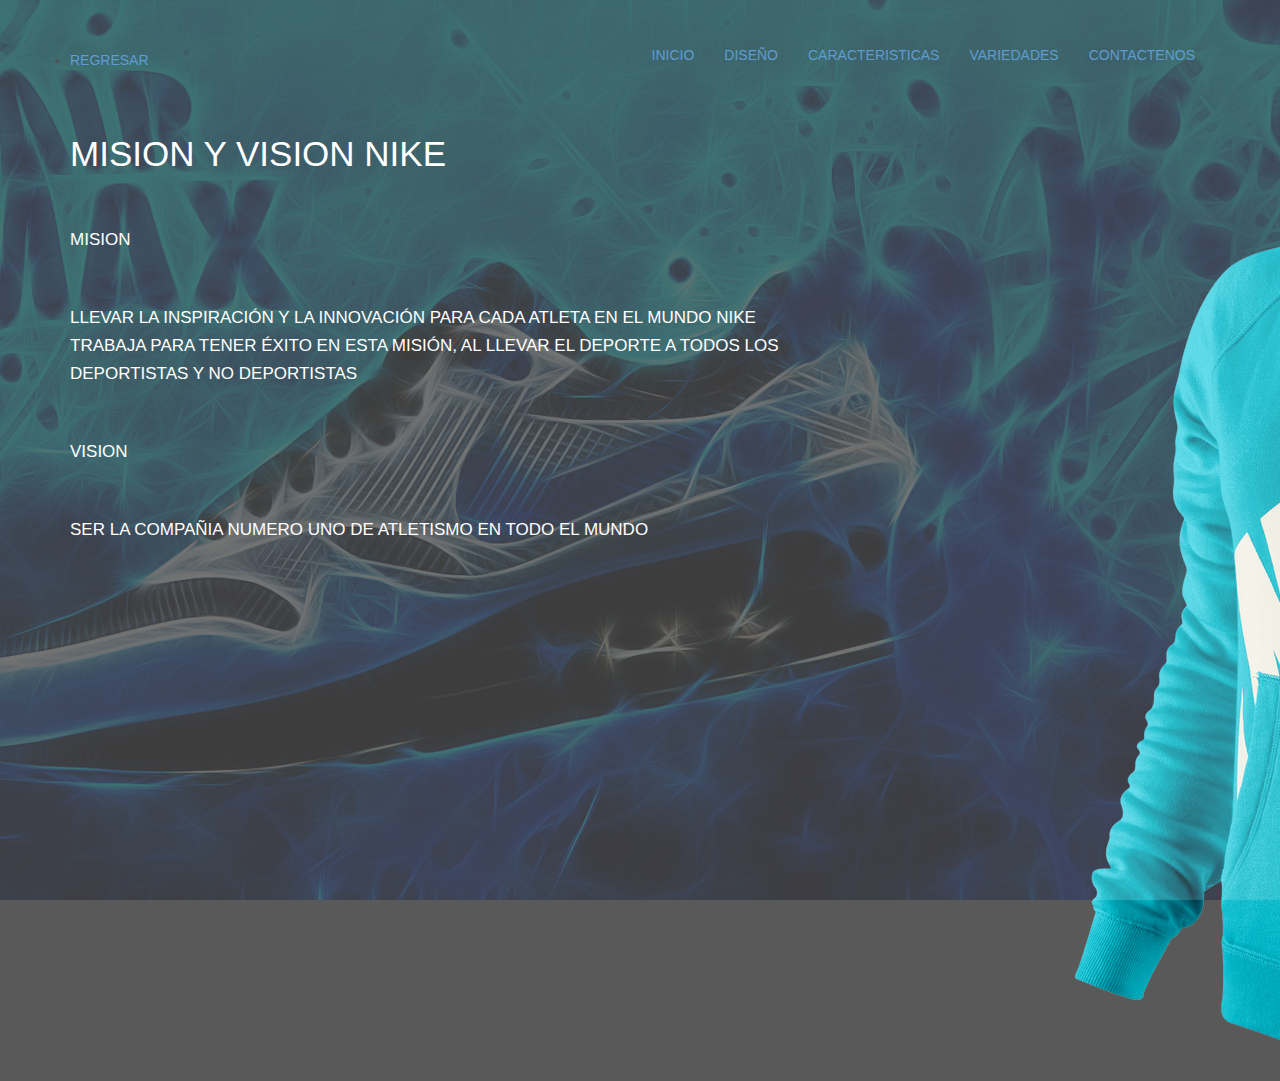
<file: Practica3/index.html>
<!DOCTYPE html>
<html lang="en">

<head>
    <meta charset="utf-8">
    <meta http-equiv="X-UA-Compatible" content="IE=edge">
    <meta name="viewport" content="width=device-width, initial-scale=1">
    <title>NIKES</title>
	

   <!-- Bootstrap -->
    <link href="css/bootstrap.min.css" rel="stylesheet">

   
    <link href="css/owl.carousel.css" rel="stylesheet">
    <link href="css/owl.theme.css" rel="stylesheet">

 
    <link href="css/prettyPhoto.css" rel="stylesheet">
    
    
    <link rel="shortcut icon" type="image/x-icon" href="favicon.ico" />

    
    <link href="css/style.css" rel="stylesheet">

    <link href="css/animate.css" rel="stylesheet">
 
    <link href="css/responsive.css" rel="stylesheet">
   
</head>

<body>


    <section class="header parallax home-parallax page" id="HOME">
        <h2></h2>
        <div class="section_overlay">
           
                <div class="container">
              
                    <div class="navbar-header">
                       
                        <a class="navbar-brand" >
                          	<ul>
<li><a href = "../Computo1.html"> REGRESAR</a></li>
</ul>
   
                        </a>
                    </div>
                    
                    <div class="collapse navbar-collapse" id="bs-example-navbar-collapse-1">
                        <ul class="nav navbar-nav navbar-right">
                          
                            <li><a href="index.html">INICIO</a> </li>
                            <li><a href="historia.html">DISEÑO</a> </li>
                            <li><a href="caracteristica.html">CARACTERISTICAS</a></li>
                            <li><a href="variedades.html">VARIEDADES</a> </li>
                            <li><a href="contacto.html">CONTACTENOS</a> </li>
                        </ul>
                    </div>
                    
                </div>
            
           

            
        </div>
    </section>



	
	









<!DOCTYPE html>
<html lang="en">

<head>
    <meta charset="utf-8">
    <meta http-equiv="X-UA-Compatible" content="IE=edge">
    <meta name="viewport" content="width=device-width, initial-scale=1">
    <title>NIKES</title>
   
   <!-- Bootstrap -->
    <link href="css/bootstrap.min.css" rel="stylesheet">

    <link href="css/owl.carousel.css" rel="stylesheet">
    <link href="css/owl.theme.css" rel="stylesheet">


    <link href="css/prettyPhoto.css" rel="stylesheet">
    
	
    <link rel="shortcut icon" type="image/x-icon" href="favicon.ico" />


    <link href="css/style.css" rel="stylesheet">

    <link href="css/animate.css" rel="stylesheet">

	
    <link href="css/responsive.css" rel="stylesheet">

</head>



<body>
    
    <div class="spn_hol">
        <div class="spinner">
            <div class="bounce1"></div>
            <div class="bounce2"></div>
            <div class="bounce3"></div>
        </div>
    </div>

 

    <section class="header parallax home-parallax page" id="HOME">
        <h2></h2>
        <div class="section_overlay">
            <nav class="navbar navbar-default navbar-fixed-top" role="navigation">
                <div class="container">
             
			 
			 
                    <div class="navbar-header">
                        <button type="button" class="navbar-toggle collapsed" data-toggle="collapse" data-target="#bs-example-navbar-collapse-1">
                            <span class="sr-only">Toggle navigation</span>
                            <span class="icon-bar"></span>
                            <span class="icon-bar"></span>
                            <span class="icon-bar"></span>
                        </button>
                        <a class="navbar-brand" href="#">
                            <img src="images/logo.jpg" alt="Logo">
                        </a>
                    </div>
                 
				 
				 
                    <div class="collapse navbar-collapse" id="bs-example-navbar-collapse-1">
                       
                    </div>
               
                </div>
           
		   
		   
		   
            </nav>

            <div class="container home-container">
			
			
			 <nav class="navbar navbar-default navbar-fixed-top" role="navigation">
                <div class="container">
                  


				  
                    <div class="navbar-header">
                        <button type="button" class="navbar-toggle collapsed" data-toggle="collapse" data-target="#bs-example-navbar-collapse-1">
                            <span class="sr-only">Toggle navigation</span>
                            <span class="icon-bar"></span>
                            <span class="icon-bar"></span>
                            <span class="icon-bar"></span>
                        </button>
                        <a class="navbar-brand" href="#">
                            <img src="images/logo.jpg" alt="Logo">
                        </a>
                    </div>
                   
                    <div class="collapse navbar-collapse" id="bs-example-navbar-collapse-1">
                        <ul class="nav navbar-nav navbar-right">
                      
					  
                            <li><a href="#HOME">INICIO</a> </li>
                            <li><a href="#ABOUT">DISEÑO</a> </li>
                            <li><a href="#FEATURES">CARACTERISTICAS</a></li>
                            <li><a href="#SCREENS">VARIEDADES</a> </li>
                            <li><a href="#DOWNLOAD">INICIO</a> </li>
                            <li><a href="#CONTACT">CONTACTENOS</a> </li>
                        </ul>
                    </div>
                  
                </div>
              
            </nav>
			
			
			
			
			
			
			
                <div class="row">
                    <div class="col-md-12">
                       
                    </div>
                </div>
                <div class="row">
                    <div class="col-md-8 col-sm-8">
                        <div class="home_text">
                      
                            <h1>Mision y Vision Nike</h1>
                            <H1><p>MISION</p></h1>
							<h1>
							<p> Llevar la inspiración y la innovación para cada atleta 
							 en el mundo Nike trabaja para tener éxito en esta misión, 
							al llevar el deporte a todos los deportistas y no deportistas 
							</p></h1>
                            <H1><p>VISION</p></h1>
							<h1>
							<p> Ser la compañia numero uno 
							de atletismo en todo el mundo </p></h1>
							
                        </div>
                    </div>
                    <div class="col-md-3 col-md-offset-1 col-sm-4">
                        <div class="home-iphone">
                            <img src="images/logo-nike.png" alt="">
                        </div>
                    </div>
                </div>
            </div>
        </div>
    </section>

	
    <script src="js/jquery.min.js"></script>
    <script src="js/bootstrap.min.js"></script>
    <script src="js/owl.carousel.js"></script>
    <script src="js/jquery.fitvids.js"></script>
    <script src="js/smoothscroll.js"></script>
    <script src="js/jquery.parallax-1.1.3.js"></script>
    <script src="js/jquery.prettyPhoto.js"></script>
    <script src="js/jquery.ajaxchimp.min.js"></script>
    <script src="js/jquery.ajaxchimp.langs.js"></script>
    <script src="js/wow.min.js"></script>
    <script src="js/waypoints.min.js"></script>
    <script src="js/jquery.counterup.min.js"></script>
    <script src="js/script.js"></script>



</body>

</html>
</file>
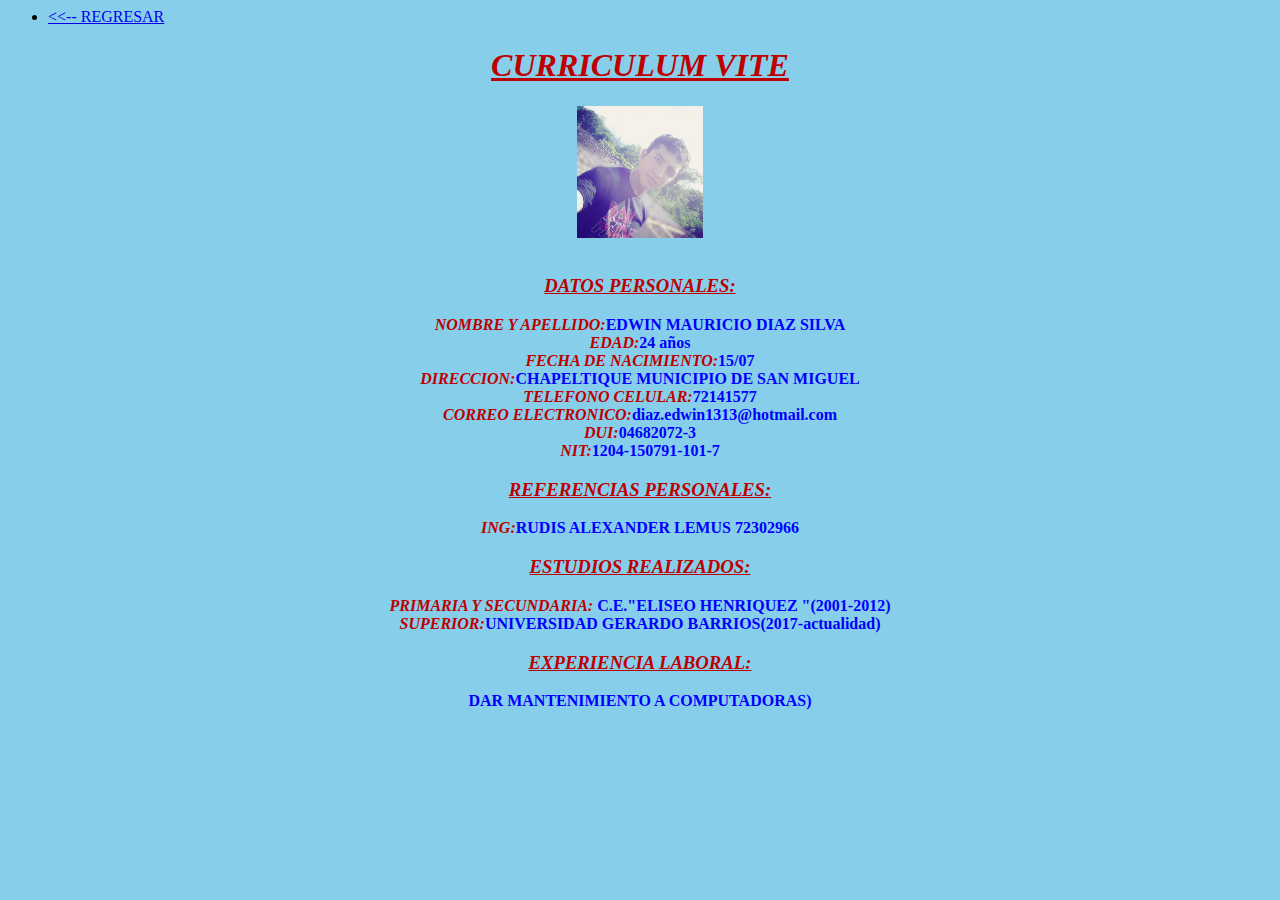
<file: CURRICULUM/curriculum1.html>
<html>
<head>
<title> curriculum vitae </title>

	<ul>
<li><a href = '../Computo1.html'> <<--  REGRESAR</a></li>
</ul>
   
   
</head>
<center><font color=beight><h1><i><b><u>CURRICULUM VITE</u></b></i></h1><center><font>
<body bgcolor="skyblue"><center>
<img src="DIAZ.jpg" height="15%" width="10%"></center></br>
<p>
<center><font><h3><i><b><u>DATOS PERSONALES:</u></b></i></h3><center><font>
<p>
<i><b>NOMBRE Y APELLIDO:</b></i><font color="blue"><b>EDWIN MAURICIO DIAZ SILVA</b></font></br>
<i><b>EDAD:</b></i><font color="blue"><b>24 años</b></font></br>
<i><b>FECHA DE NACIMIENTO:</b></i><font color="blue"><b>15/07</b></font></br>
<i><b>DIRECCION:</b></i><font color="blue"><b>CHAPELTIQUE MUNICIPIO DE SAN MIGUEL</b></font></br>
<i><b>TELEFONO CELULAR:</b></i><font color="blue"><b>72141577</b></font></br>
<i><b>CORREO ELECTRONICO:</b></i><font color="blue"><b>diaz.edwin1313@hotmail.com</b></font></br>
<i><b>DUI:</b></i><font color="blue"><b>04682072-3</b></font></br>
<i><b>NIT:</b></i><font color="blue"><b>1204-150791-101-7</b></font></br>
<p>
<h3><i><b><u>REFERENCIAS PERSONALES:</u></b></i></h3>
<i><b>ING:</b></i><font color="blue"><b>RUDIS ALEXANDER LEMUS 72302966</b></font></br>
<p>
<h3><i><b><u>ESTUDIOS REALIZADOS:</u></b></i></h3>
<p>
<i><b>PRIMARIA Y SECUNDARIA:</b></i><font color="blue"> <b>C.E."ELISEO HENRIQUEZ "(2001-2012)</b></font></br>
<i><b>SUPERIOR:</b></i><font color="blue"><b>UNIVERSIDAD GERARDO BARRIOS(2017-actualidad)</b></font></br>      
<p>
<h3><i><b><u>EXPERIENCIA LABORAL:</u></b></i></h3>
<font color="blue"><b>DAR MANTENIMIENTO A COMPUTADORAS)</b></font>
</p>
</body>
</html>
</file>
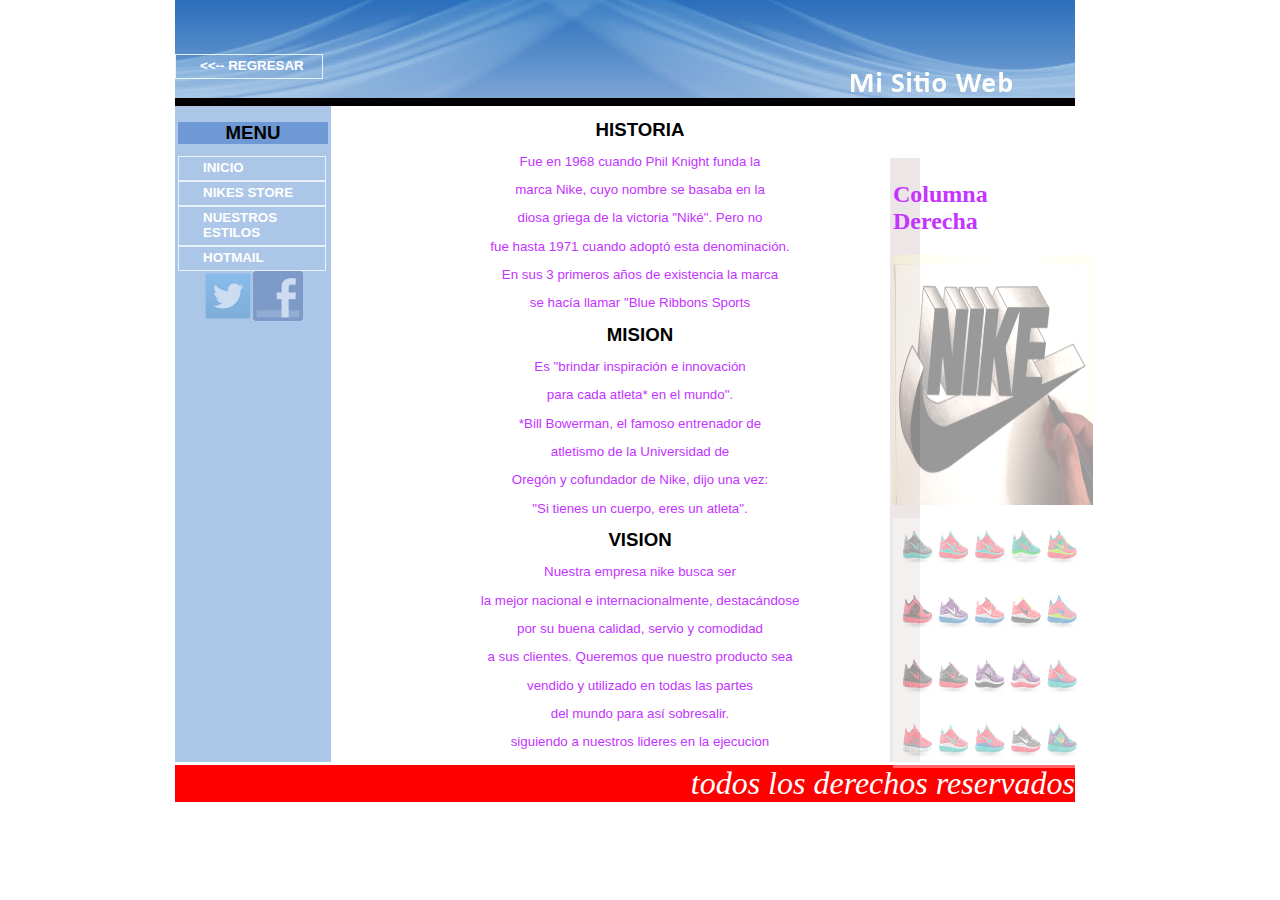
<file: Practica1/practica.html>
<html>
<head>
<title>nikes.sv</title>
<link href="estilos.css" rel='stylesheet' type="text/css" href='css/estilos.css'>
</head>

<body>

<div id ='cabecera'>
<br>
<br><br>
<ul>
<li><a href = '../Computo1.html'> <<--  REGRESAR</a></li>

</ul>
</div>
<div class='columnaizquierda'>
<h1 class='titulo'>MENU</h1>
<ul>
<li><a href = 'index.html'>inicio</a></li>
<li><a href = 'http://store.nike.com/us/en_us/'>Nikes Store</a></li>
<li><a href = 'http://www.nike.com/us/en_us/'target ='_new '>Nuestros Estilos</a></li>
<li><a href = 'http://www.hotmail.com'target ='_new '>Hotmail</a></li>

</ul>
<br><br>





<p><img id = 'imagen' src='img/twitter.png'><img id='imagen' src='img/facebook.jpg'></p>
</div>





<div id = 'contenio'>
<h1>HISTORIA</h1>
<p>
<p>Fue en 1968 cuando Phil Knight funda la</p>
 <p>marca Nike, cuyo nombre se basaba en la 
<p>diosa griega de la victoria "Niké". Pero no 
<p>fue hasta 1971 cuando adoptó esta denominación. 
<p>En sus 3 primeros años de existencia la marca 
<p>se hacía llamar "Blue Ribbons Sports</p>

<h1>MISION</h1>
<p>Es "brindar inspiración e innovación</p>
<p>para cada atleta* en el mundo".</p> 
<p>*Bill Bowerman, el famoso entrenador de</p>
<p>atletismo de la Universidad de</p>
<p>Oregón y cofundador de Nike, dijo una vez:</p> 
<p>"Si tienes un cuerpo, eres un atleta".</p>

<h1>VISION</h1>

<p>Nuestra empresa nike busca ser</p>
<p>la mejor nacional e internacionalmente, destacándose</p>
<p>por su buena calidad, servio y comodidad</p>
<p>a sus clientes. Queremos que nuestro producto sea</p> 
<p>vendido y utilizado en todas las partes</p>
<p>del mundo para así sobresalir.</p>

<p>siguiendo a nuestros lideres en la ejecucion</p>
<br></br>
</div>




<div class ='columnaderecha'>
<h2>Columna Derecha</h2>
<p>
<center><img id="imagen1" src='img/logo1.jpg'></center>

</p>
<p>

<center><img id="imagen1" src='img/logo2.png'></center>
</p>
</div>



<div class ='pie'>todos los derechos reservados</div>
</body>

</html>
</file>
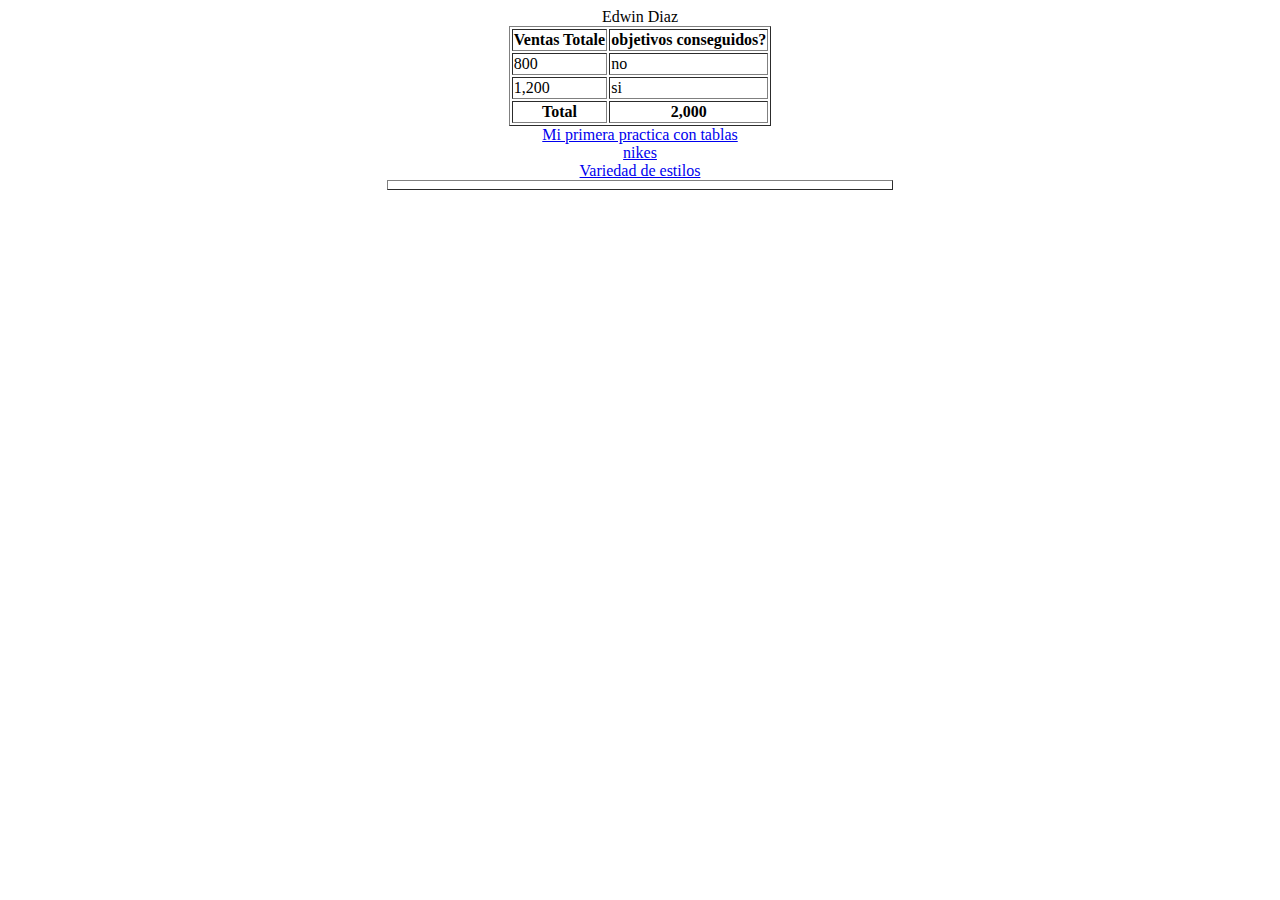
<file: Practica2/no.html>
<html>
<head>
<title>tablas largas</title>
<meta charset="utf-8">
</head>
<body>
<center>
<table border="1">
<caption> Edwin Diaz</caption>
<thead>
<tr>
<th>Ventas Totale</th>
<th>objetivos conseguidos?</th>
</tr>
</thead>
<tfoot>
<tr>
<th>Total</th>
<th>2,000</th>
</tr>
</tfoot>
<tbody>
<tr>
<td>800</td>
<td>no</td>
</tr>
<tr>
<td>1,200</td>
<td>si</td>
</tr>


</body>

</body>
<html>

<title>control de las celdas</title>
<meta charset="utf-8">
</head>
<body>
<table border="1" width="40%" height="10">
</tr>
<tr>

<a href="ejercicio1.html" target="_blank"> Mi primera practica con tablas</a><br>
<a href="http://www.nike.com" target="_blank">nikes</a><br>
<a href="http://sporline.com" target="_blank"> Variedad de estilos</a><br>
</tr>
</center>
</table>
</body>

<html>
<head>
          <title>Combinacion</title>
            <meta charset="utf-8"
</head>
<body>

<head> 
<title> combinacion</title>
<meta charset="utf->
</head>
<body>
<table border="1">
<tr>

</table>
</body>
<html>
</file>
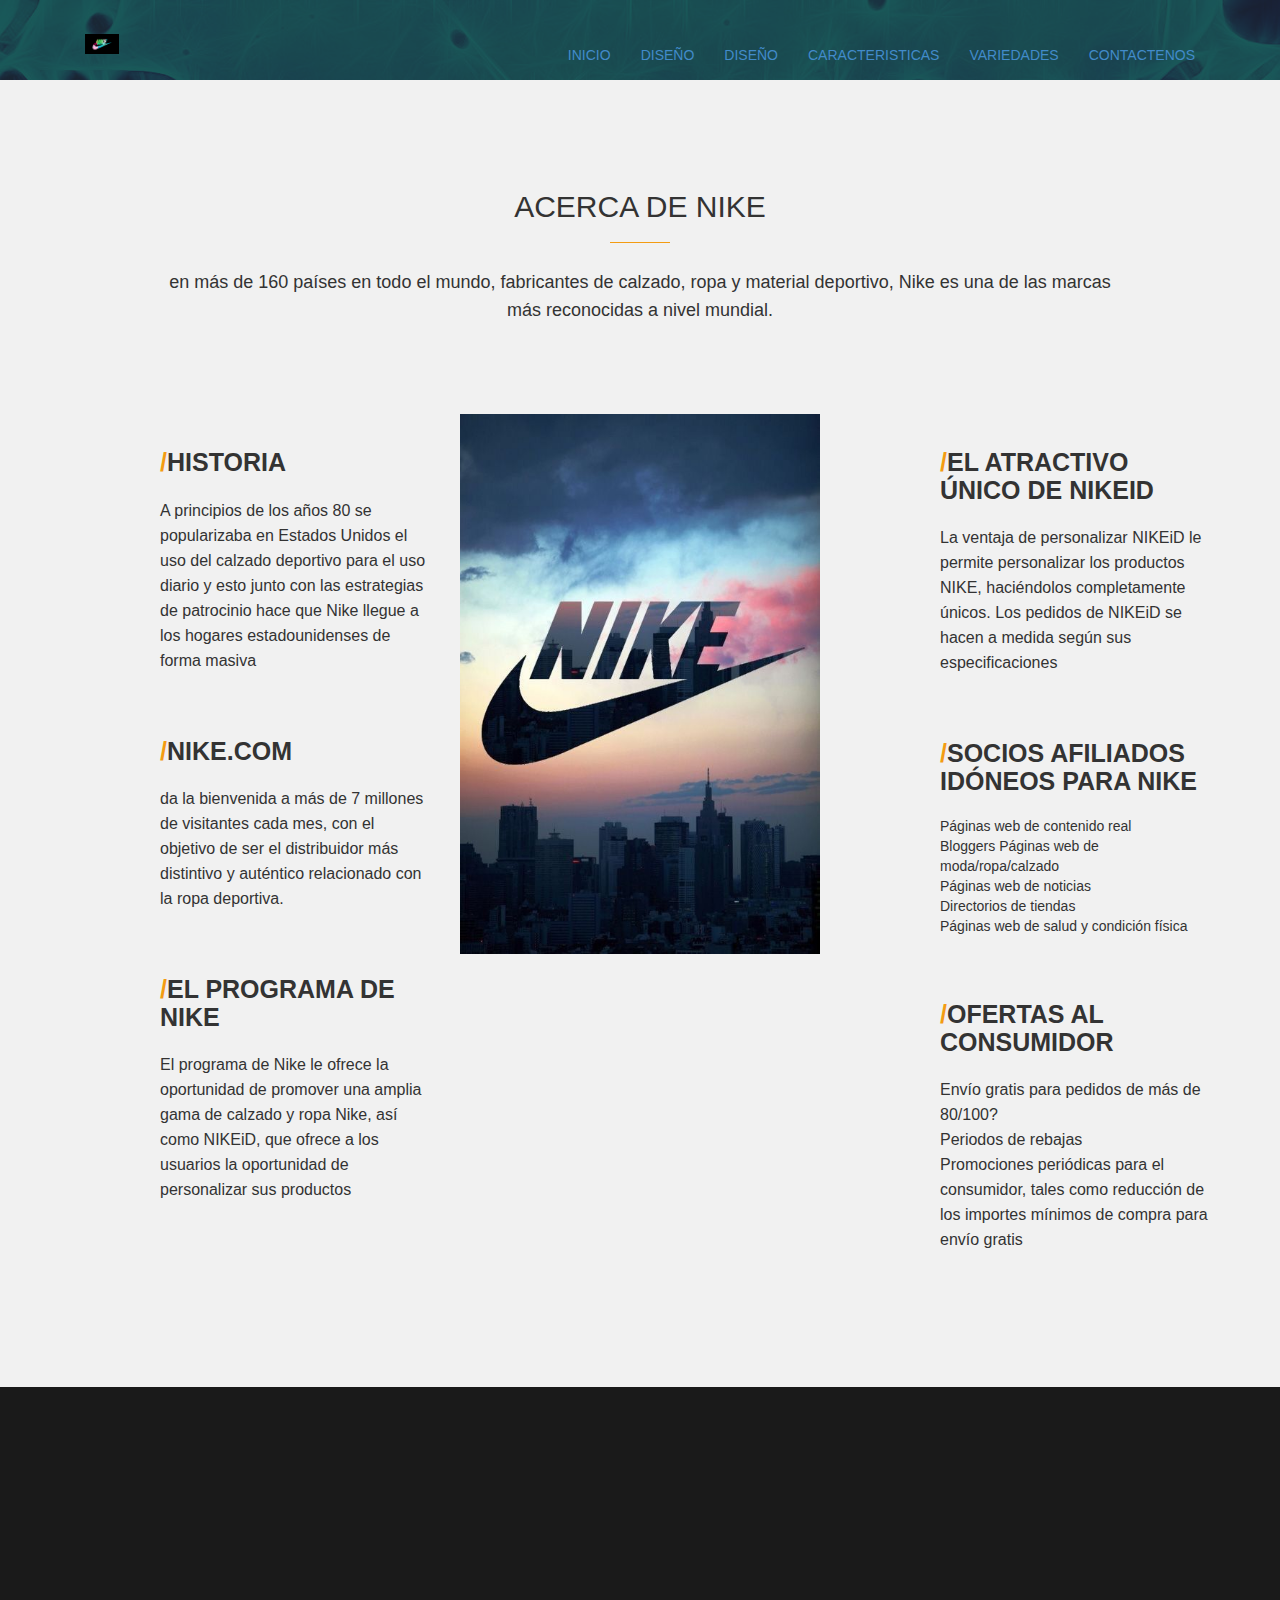
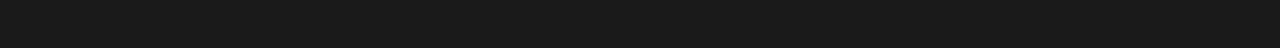
<file: Practica3/caracteristica.html>
<!DOCTYPE html>
<html lang="en">


<head>
    <meta charset="utf-8">
    <meta http-equiv="X-UA-Compatible" content="IE=edge">
    <meta name="viewport" content="width=device-width, initial-scale=1">
    <title>Caracteristicas</title>
   
   <!-- Bootstrap -->
    <link href="css/bootstrap.min.css" rel="stylesheet">

    <!-- Owl Carousel Assets -->
    <link href="css/owl.carousel.css" rel="stylesheet">
    <link href="css/owl.theme.css" rel="stylesheet">

    <!-- BONITA FOTO -->
    <link href="css/prettyPhoto.css" rel="stylesheet">
    
   
    <link rel="shortcut icon" type="image/x-icon" href="favicon.ico" />

    <!-- Style -->
    <link href="css/style.css" rel="stylesheet">

    <link href="css/animate.css" rel="stylesheet">
    <!-- Responsive CSS -->
    <link href="css/responsive.css" rel="stylesheet">
   
</head>

<body>



    <section class="header parallax home-parallax page" id="HOME">
        <h2></h2>
        <div class="section_overlay">
           
                <div class="container">
              
                    <div class="navbar-header">
                       
                        <a class="navbar-brand" >
                            <img src="images/logo.jpg" alt="Logo">
                        </a>
                    </div>
                   
                    <div class="collapse navbar-collapse" id="bs-example-navbar-collapse-1">
                        <ul class="nav navbar-nav navbar-right">
                            <!-- NAV -->
                            <li><a href="index.html">INICIO</a> </li>
                            <li><a href="historia.html">DISEÑO</a> </li>
                            <li><a href="historia.html">DISEÑO</a> </li>
                            <li><a href="caracteristica.html">CARACTERISTICAS</a></li>
                            <li><a href="variedades.html">VARIEDADES</a> </li>
                            <li><a href="contacto.html">CONTACTENOS</a> </li>
                        </ul>
                    </div>
                    
                </div>
               
           

            
        </div>
    </section>

   




    <section id="FEATURES" class="features page">
        <div class="container">
            <div class="row">
                <div class="col-md-10 col-md-offset-1">
                
                    <div class="section_title wow fadeIn" data-wow-duration="1s">
                        <h2>Acerca de Nike</h2>
                        <p>en más de 160 países en todo el mundo, fabricantes de calzado, 
						ropa y material deportivo, Nike es una de las marcas más reconocidas a nivel mundial.</p>
                    </div>
                 
                </div>
            </div>
        </div>

        <div class="feature_inner">
            <div class="container">
                <div class="row">
                    <div class="col-md-4 right_no_padding wow fadeInLeft" data-wow-duration="1s">
                        

                         <div class="right_single_feature">
                            <!-- ICON -->
                            <div><span class="pe-7s-monitor"></span></div>

                            <!-- FEATURE HEADING AND DESCRIPTION -->
                            <h3><span>/</span>historia</h3>
                            <p>A principios de los años 80 se popularizaba 
							en Estados Unidos el uso del calzado deportivo 
							para el uso diario y esto junto con las estrategias 
							de patrocinio hace que Nike llegue a los hogares estadounidenses 
							de forma masiva</p>
                        </div>

                     
                        <div class="right_single_feature">
                            <!-- ICON -->
                            <div><span class="pe-7s-monitor"></span></div>

                            <!-- FEATURE HEADING AND DESCRIPTION -->
                            <h3><span>/</span>nike.com</h3>
                            <p>da la bienvenida a más de 7 millones de visitantes 
							cada mes, con el objetivo de ser el distribuidor más distintivo 
							y auténtico relacionado con la ropa deportiva.</p>
                        </div>
                      
                          <div class="right_single_feature">
                            <!-- ICON -->
                            <div><span class="pe-7s-monitor"></span></div>

                            <!-- FEATURE HEADING AND DESCRIPTION -->
                            <h3><span>/</span>El programa de nike</h3>
                            <p>El programa de Nike le ofrece la oportunidad 
							de promover una amplia gama de calzado y ropa Nike, 
							así como NIKEiD, que ofrece a los usuarios la oportunidad 
							de personalizar sus productos</p>
                        </div>
                        

                    </div>
                    <div class="col-md-4">
                        <div class="feature_iphone">
                            
                            <img class="wow bounceIn" data-wow-duration="1s" src="images/nike11.jpg" alt="">
                        </div>
                    </div>
                    <div class="col-md-4 left_no_padding wow fadeInRight" data-wow-duration="1s">

                      
                        <div class="right_single_feature">
                            <!-- ICON -->
                            <div><span class="pe-7s-monitor"></span></div>

                           
                            <h3><span>/</span>El atractivo único de NIKEiD</h3>
                            <p>La ventaja de personalizar NIKEiD le permite personalizar 
							los productos NIKE, haciéndolos completamente únicos. Los pedidos 
                              de NIKEiD se hacen a medida según sus especificaciones</p>
                        </div>
                       


                       
                        <div class="right_single_feature">
                            <!-- ICON -->
                            <div><span class="pe-7s-phone"></span></div>

                           
                            <h3><span>/</span>Socios afiliados idóneos para NIKE</h3>
                            Páginas web de contenido real
							<br>Bloggers
                            <brPáginas web deportivas
                            <br>Páginas web de moda/ropa/calzado
                            <br>Páginas web de noticias
                            <br>Directorios de tiendas
                            <br>Páginas web de salud y condición física</p>
                        </div>
                        <!-- END SINGLE FEATURE -->


                        <!-- FEATURE -->
                        <div class="right_single_feature">
                            <!-- ICON -->
                            <div><span class="pe-7s-gleam"></span></div>

                            <!-- FEATURE HEADING AND DESCRIPTION -->
                            <h3><span>/</span>Ofertas al Consumidor</h3>
                            <p>Envío gratis para pedidos de más de 80/100?
                              <br>Periodos de rebajas
                               <br>Promociones periódicas para el consumidor, 
							   tales como reducción de los importes mínimos de 
							   compra para envío gratis</p>
                        </div>
                        <!-- END SINGLE FEATURE -->
                    </div>
                </div>
            </div>
        </div>
    </section>
    <!-- END FEATURES SECTION -->



    <div class="call_to_action">
        <div class="container">
            <div class="row wow fadeInLeftBig" data-wow-duration="1s">
                <div class="col-md-9">
                    <p>En el caso de que el usuario cambie de pais 
					y realice una transacción, la comission será guardada 
					en el network del pais inicial.</p>
                </div>
                <div class="col-md-3">
                    <a class="btn btn-primary btn-action" href="#" role="button">nota</a>
                </div>
            </div>
        </div>
    </div>



    <script src="js/jquery.min.js"></script>
    <script src="js/bootstrap.min.js"></script>
    <script src="js/owl.carousel.js"></script>
    <script src="js/jquery.fitvids.js"></script>
    <script src="js/smoothscroll.js"></script>
    <script src="js/jquery.parallax-1.1.3.js"></script>
    <script src="js/jquery.prettyPhoto.js"></script>
    <script src="js/jquery.ajaxchimp.min.js"></script>
    <script src="js/jquery.ajaxchimp.langs.js"></script>
    <script src="js/wow.min.js"></script>
    <script src="js/waypoints.min.js"></script>
    <script src="js/jquery.counterup.min.js"></script>
    <script src="js/script.js"></script>



</body>

</html>
</file>
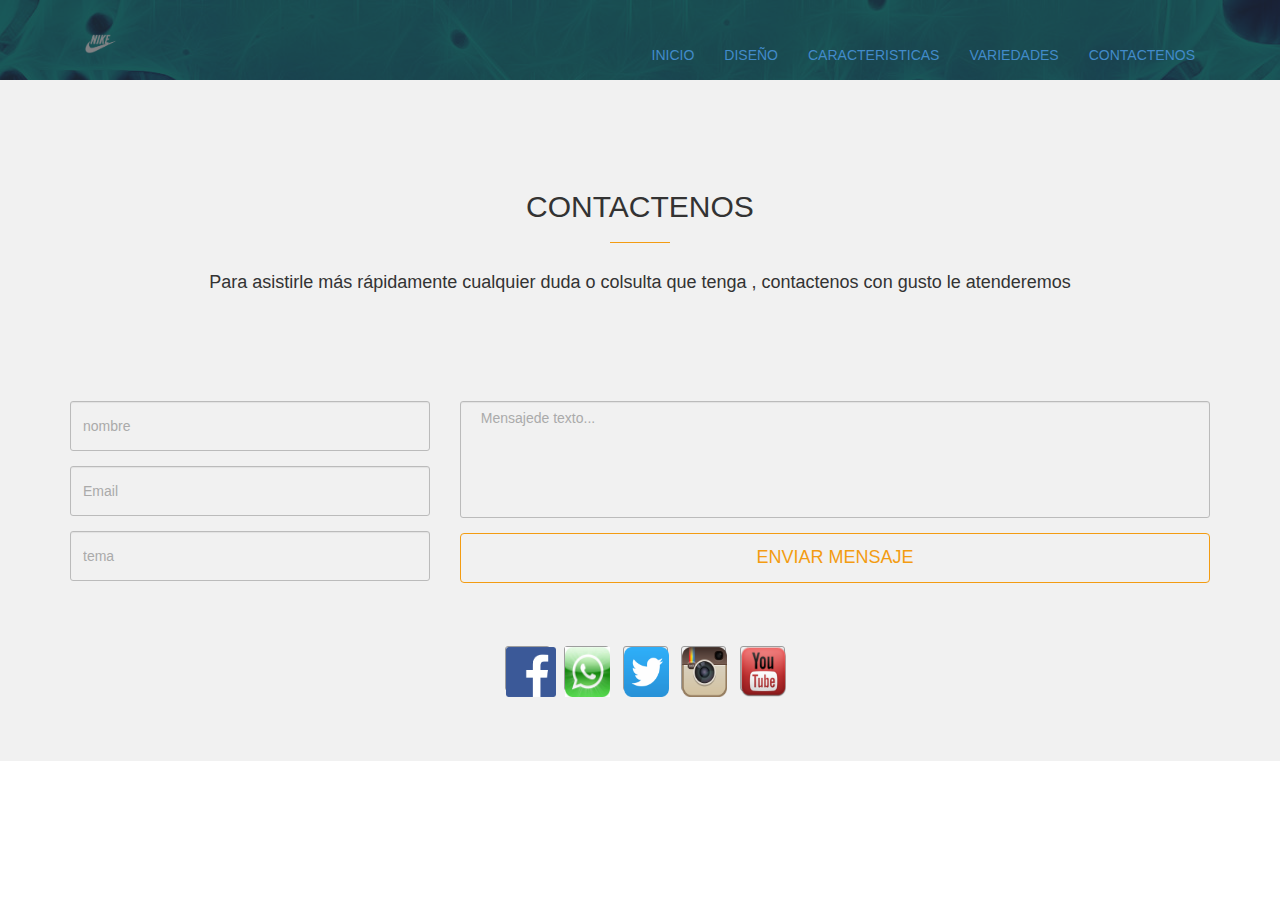
<file: Practica3/contacto.html>
<!DOCTYPE html>
<html lang="en">

<head>
    <meta charset="utf-8">
    <meta http-equiv="X-UA-Compatible" content="IE=edge">
    <meta name="viewport" content="width=device-width, initial-scale=1">
    <title>Contactanos</title>
   
   <!-- Bootstrap -->
    <link href="css/bootstrap.min.css" rel="stylesheet">

    
    <link href="css/owl.carousel.css" rel="stylesheet">
    <link href="css/owl.theme.css" rel="stylesheet">


    <link href="css/prettyPhoto.css" rel="stylesheet">
    
    
    <link rel="shortcut icon" type="image/x-icon" href="favicon.ico" />

  
    <link href="css/style.css" rel="stylesheet">

    <link href="css/animate.css" rel="stylesheet">

    <link href="css/responsive.css" rel="stylesheet">
    
</head>

<body>


    <section class="header parallax home-parallax page" id="HOME">
        <h2></h2>
        <div class="section_overlay">
           
                <div class="container">
                 
                    <div class="navbar-header">
                       
                        <a class="navbar-brand" >
                            <img src="images/logo.png" alt="Logo">
                        </a>
                    </div>
                  
                    <div class="collapse navbar-collapse" id="bs-example-navbar-collapse-1">
                        <ul class="nav navbar-nav navbar-right">
                          
                            <li><a href="index.html">INICIO</a> </li>
                            <li><a href="historia.html">DISEÑO</a> </li>
                            <li><a href="caracteristica.html">CARACTERISTICAS</a></li>
                            <li><a href="variedades.html">VARIEDADES</a> </li>
                            <li><a href="contacto.html">CONTACTENOS</a> </li>
                        </ul>
                    </div>
                  
                </div>
                
           

            
        </div>
    </section>

   







    <section class="contact page" id="CONTACT">
        <div class="section_overlay">
            <div class="container">
                <div class="col-md-10 col-md-offset-1 wow bounceIn">
                   
                    <div class="section_title">
                        <h2>Contactenos</h2>
                        <p> Para asistirle más rápidamente cualquier duda o colsulta que tenga , 
					       contactenos con gusto le atenderemos</p>
                    </div>
                </div>
            </div>

            <div class="contact_form wow bounceIn">
                <div class="container">

             
                    <div class="form_error text-center">
                        <div class="name_error hide error">MENSAJE ENVIADO CON EXITO !!!! </div>
                      
                    </div>
                    <div class="Sucess"></div>
                

                   
                    <form role="form">
                        <div class="row">
                            <div class="col-md-4">
                                <input type="text" class="form-control" id="nombre" placeholder="nombre">
                                <input type="email" class="form-control" id="email" placeholder="Email">
                                <input type="text" class="form-control" id="tema" placeholder="tema">
                            </div>


                            <div class="col-md-8">
                                <textarea class="form-control" id="message" rows="25" cols="10" placeholder="  Mensajede texto..."></textarea>
                                <button type="button" class="btn btn-default submit-btn form_submit">Enviar mensaje</button>
                            </div>
                        </div>
                    </form>
                   
                </div>
            </div>

            <div class="container">
                <div class="row">
                    <div class="col-md-12 wow bounceInLeft">
                        <div class="social_icons">
                            
							
							<ul>
						
                                <li><a href="http://www.facebook.com" ><img src="images/fb.png" alt="Logo" height ="50" width ="50"></a>
                                </li>
                                <li><a href="http://www.wathssap.com" ><img src="images/logo1.jpg" alt="Logo" height ="50" width ="45"></a>
                                </li>
                               <li><a href="https://twitter.com/?lang=es" ><img src="images/logo2.png" alt="Logo" height ="50" width ="45"></a>
                                </li>
                                <li><a href="http://https://www.instagram.com/?hl=es" ><img src="images/logo3.png" alt="Logo" height ="50" width ="45"></a>
                                </li>
                                <li><a href="https://www.youtube.com/" ><img src="images/logo4.png" alt="Logo" height ="50" width ="45"></a>
                                </li>
                            </ul>
                        </div>
                    </div>
                </div>
            </div>
        </div>
    </section>


    <script src="js/jquery.min.js"></script>
    <script src="js/bootstrap.min.js"></script>
    <script src="js/owl.carousel.js"></script>
    <script src="js/jquery.fitvids.js"></script>
    <script src="js/smoothscroll.js"></script>
    <script src="js/jquery.parallax-1.1.3.js"></script>
    <script src="js/jquery.prettyPhoto.js"></script>
    <script src="js/jquery.ajaxchimp.min.js"></script>
    <script src="js/jquery.ajaxchimp.langs.js"></script>
    <script src="js/wow.min.js"></script>
    <script src="js/waypoints.min.js"></script>
    <script src="js/jquery.counterup.min.js"></script>
    <script src="js/script.js"></script>



</body>

</html>
</file>
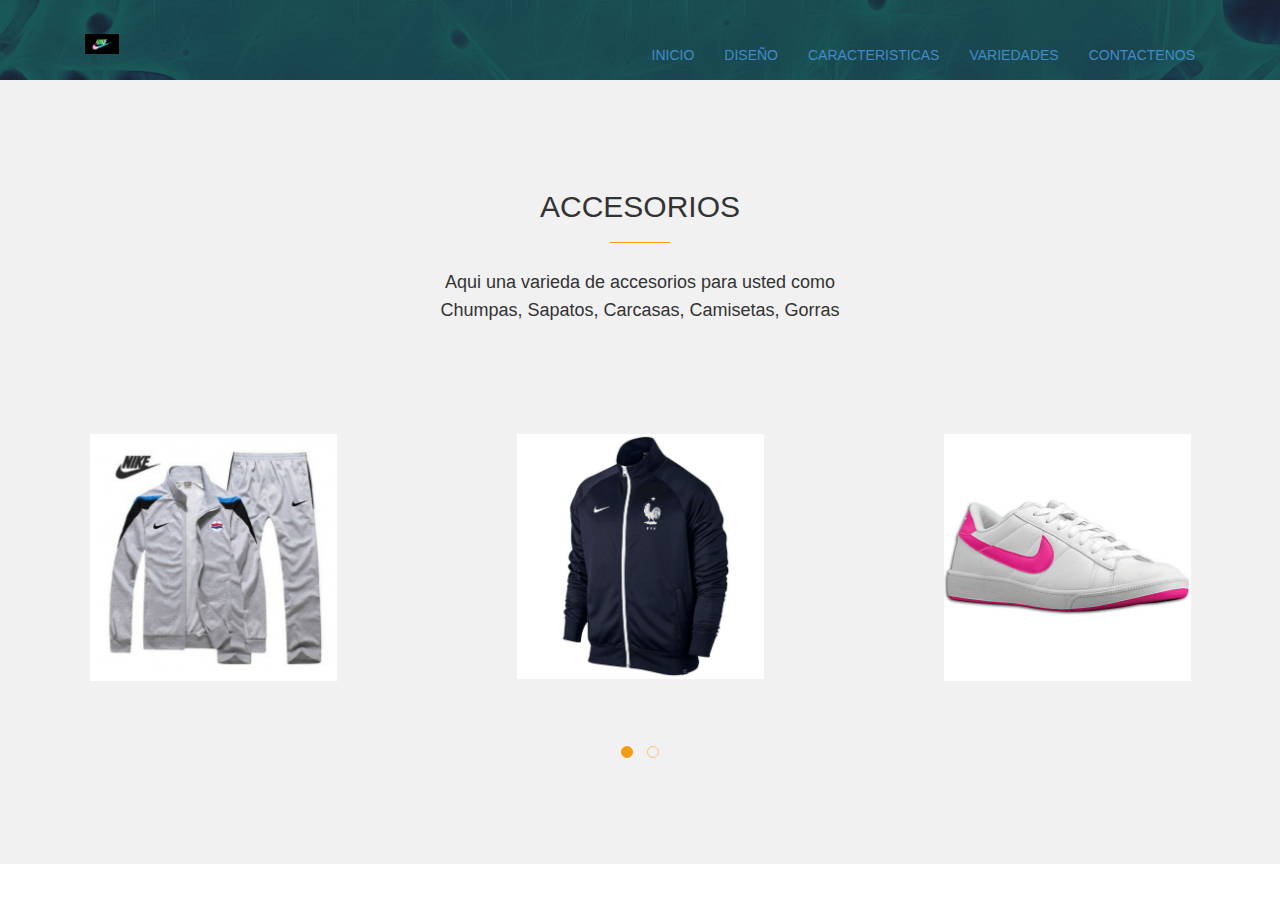
<file: Practica3/variedades.html>
<!DOCTYPE html>
<html lang="en">


<head>
    <meta charset="utf-8">
    <meta http-equiv="X-UA-Compatible" content="IE=edge">
    <meta name="viewport" content="width=device-width, initial-scale=1">
    <title>Variedades</title>
   
   <!-- Bootstrap -->
    <link href="css/bootstrap.min.css" rel="stylesheet">

   
    <link href="css/owl.carousel.css" rel="stylesheet">
    <link href="css/owl.theme.css" rel="stylesheet">

 
    <link href="css/prettyPhoto.css" rel="stylesheet">
    
    
    <link rel="shortcut icon" type="image/x-icon" href="favicon.ico" />

   
    <link href="css/style.css" rel="stylesheet">

    <link href="css/animate.css" rel="stylesheet">
   
    <link href="css/responsive.css" rel="stylesheet">
   
</head>

<body>



    <section class="header parallax home-parallax page" id="HOME">
        <h2></h2>
        <div class="section_overlay">
           
                <div class="container">
                  
                    <div class="navbar-header">
                       
                        <a class="navbar-brand" >
                            <img src="images/logo.jpg" alt="Logo">
                        </a>
                    </div>
                 
                    <div class="collapse navbar-collapse" id="bs-example-navbar-collapse-1">
                        <ul class="nav navbar-nav navbar-right">
                            <!-- NAV -->
                            <li><a href="index.html">INICIO</a> </li>
                            <li><a href="historia.html">DISEÑO</a> </li>
                            <li><a href="caracteristica.html">CARACTERISTICAS</a></li>
                            <li><a href="variedades.html">VARIEDADES</a> </li>
                            <li><a href="contacto.html">CONTACTENOS</a> </li>
                        </ul>
                    </div>
                   
                </div>
               
           

            
        </div>
    </section>



	
	
	

    <section class="apps_screen page" id="SCREENS">
            <div class="container">
                <div class="row">
                    <div class="col-md-10 col-md-offset-1 wow fadeInBig" data-wow-duration="1s">
                       
                        <div class="section_title">
                            <h2>ACCESORIOS</h2>
                            <p>Aqui una varieda de accesorios para usted  como <br> Chumpas, Sapatos, Carcasas, Camisetas, Gorras</p>                           
                        </div>
                      
                    </div>
                </div>
            </div>

        <div class="screen_slider">
            <div id="demo" class="wow bounceInRight" data-wow-duration="1s">
                <div id="owl-demo" class="owl-carousel">

                 
                    <div class="item">
                    <a href="images/screens/chumpa1.jpg" rel="prettyPhoto[pp_gal]"><img src="images/chumpa1.jpg" width="60" height="60" alt="APPS SCREEN" /></a>
                    </div>
                    <div class="item">
                        <a href="images/screens/chumpa2.jpg" rel="prettyPhoto[pp_gal]"><img src="images/chumpa2.jpg" width="60" height="60" alt="APPS SCREEN" /></a>
                    </div>
                    <div class="item">
                        <a href="images/screens/nikes2.jpg" rel="prettyPhoto[pp_gal]"><img src="images/nikes2.jpg" width="60" height="60" alt="APPS SCREEN" /></a>
                    </div>
                    <div class="item">
                        <a href="images/screens/protector.jpg" rel="prettyPhoto[pp_gal]"><img src="images/protector.jpg" width="60" height="60" alt="APPS SCREEN" /></a>
                    </div>
                    <div class="item">
                        <a href="images/screens/camiseta.jpg" rel="prettyPhoto[pp_gal]"><img src="images/camiseta.jpg" width="60" height="60" alt="APPS SCREEN" /></a>
                    </div>
                    <div class="item">
                        <a href="images/screens/gorra5.jpg" rel="prettyPhoto[pp_gal]"><img src="images/gorra5.jpg" width="60" height="60" alt="APPS SCREEN" /></a>
                    </div>
                </div>
            </div>
        </div>
    </section>





    <script src="js/jquery.min.js"></script>
    <script src="js/bootstrap.min.js"></script>
    <script src="js/owl.carousel.js"></script>
    <script src="js/jquery.fitvids.js"></script>
    <script src="js/smoothscroll.js"></script>
    <script src="js/jquery.parallax-1.1.3.js"></script>
    <script src="js/jquery.prettyPhoto.js"></script>
    <script src="js/jquery.ajaxchimp.min.js"></script>
    <script src="js/jquery.ajaxchimp.langs.js"></script>
    <script src="js/wow.min.js"></script>
    <script src="js/waypoints.min.js"></script>
    <script src="js/jquery.counterup.min.js"></script>
    <script src="js/script.js"></script>



</body>

</html>
</file>
<file: Practica3/css/prettyPhoto.css>
div.pp_default .pp_top,div.pp_default .pp_top .pp_middle,div.pp_default .pp_top .pp_left,div.pp_default .pp_top .pp_right,div.pp_default .pp_bottom,div.pp_default .pp_bottom .pp_left,div.pp_default .pp_bottom .pp_middle,div.pp_default .pp_bottom .pp_right{height:13px}
div.pp_default .pp_top .pp_left{background:transparent;}
div.pp_default .pp_top .pp_middle{background:transparent;}
div.pp_default .pp_top .pp_right{background:transparent;}
div.pp_default .pp_content .ppt{color:#f8f8f8}
div.pp_default .pp_content_container .pp_left{background:transparent;padding-left:13px}
div.pp_default .pp_content_container .pp_right{background:transparent;padding-right:13px}
div.pp_default .pp_next:hover{background:transparent;cursor:pointer}
div.pp_default .pp_previous:hover{background:transparent;cursor:pointer}
div.pp_default .pp_expand{background:transparent;cursor:pointer;width:28px;height:28px}
div.pp_default .pp_expand:hover{background:transparent;cursor:pointer}
div.pp_default .pp_contract{background:url(../images/prettyPhoto/default/sprite.png) 0 -84px no-repeat;cursor:pointer;width:28px;height:28px}
div.pp_default .pp_contract:hover{background:url(../images/prettyPhoto/default/sprite.png) 0 -113px no-repeat;cursor:pointer}
div.pp_default .pp_close{width:30px;height:30px;background:url(../images/prettyPhoto/default/sprite.png) 2px 1px no-repeat;cursor:pointer}
div.pp_default .pp_gallery ul li a{background:url(../images/prettyPhoto/default/default_thumb.png) center center #f8f8f8;border:1px solid #aaa}
div.pp_default .pp_social{margin-top:7px}
div.pp_default .pp_gallery a.pp_arrow_previous,div.pp_default .pp_gallery a.pp_arrow_next{position:static;left:auto}
div.pp_default .pp_nav .pp_play,div.pp_default .pp_nav .pp_pause{background:url(../images/prettyPhoto/default/sprite.png) -51px 1px no-repeat;height:30px;width:30px}
div.pp_default .pp_nav .pp_pause{background-position:-51px -29px}
div.pp_default a.pp_arrow_previous,div.pp_default a.pp_arrow_next{background:url(../images/prettyPhoto/default/sprite.png) -31px -3px no-repeat;height:20px;width:20px;margin:4px 0 0}
div.pp_default a.pp_arrow_next{left:52px;background-position:-82px -3px}
div.pp_default .pp_content_container .pp_details{margin-top:5px}
div.pp_default .pp_nav{clear:none;height:30px;width:110px;position:relative}
div.pp_default .pp_nav .currentTextHolder{font-family:Georgia;font-style:italic;color:#999;font-size:11px;left:75px;line-height:25px;position:absolute;top:2px;margin:0;padding:0 0 0 10px}
div.pp_default .pp_close:hover,div.pp_default .pp_nav .pp_play:hover,div.pp_default .pp_nav .pp_pause:hover,div.pp_default .pp_arrow_next:hover,div.pp_default .pp_arrow_previous:hover{opacity:0.7}
div.pp_default .pp_description{font-size:11px;font-weight:700;line-height:14px;margin:5px 50px 5px 0}
div.pp_default .pp_bottom .pp_left{background:transparent;}
div.pp_default .pp_bottom .pp_middle{background:transparent;}
div.pp_default .pp_bottom .pp_right{background:transparent;}
div.pp_default .pp_loaderIcon{background:url(../images/prettyPhoto/default/loader.gif) center center no-repeat}
div.light_rounded .pp_top .pp_left{background:url(../images/prettyPhoto/light_rounded/sprite.png) -88px -53px no-repeat}
div.light_rounded .pp_top .pp_right{background:url(../images/prettyPhoto/light_rounded/sprite.png) -110px -53px no-repeat}
div.light_rounded .pp_next:hover{background:url(../images/prettyPhoto/light_rounded/btnNext.png) center right no-repeat;cursor:pointer}
div.light_rounded .pp_previous:hover{background:url(../images/prettyPhoto/light_rounded/btnPrevious.png) center left no-repeat;cursor:pointer}
div.light_rounded .pp_expand{background:url(../images/prettyPhoto/light_rounded/sprite.png) -31px -26px no-repeat;cursor:pointer}
div.light_rounded .pp_expand:hover{background:url(../images/prettyPhoto/light_rounded/sprite.png) -31px -47px no-repeat;cursor:pointer}
div.light_rounded .pp_contract{background:url(../images/prettyPhoto/light_rounded/sprite.png) 0 -26px no-repeat;cursor:pointer}
div.light_rounded .pp_contract:hover{background:url(../images/prettyPhoto/light_rounded/sprite.png) 0 -47px no-repeat;cursor:pointer}
div.light_rounded .pp_close{width:75px;height:22px;background:url(../images/prettyPhoto/light_rounded/sprite.png) -1px -1px no-repeat;cursor:pointer}
div.light_rounded .pp_nav .pp_play{background:url(../images/prettyPhoto/light_rounded/sprite.png) -1px -100px no-repeat;height:15px;width:14px}
div.light_rounded .pp_nav .pp_pause{background:url(../images/prettyPhoto/light_rounded/sprite.png) -24px -100px no-repeat;height:15px;width:14px}
div.light_rounded .pp_arrow_previous{background:url(../images/prettyPhoto/light_rounded/sprite.png) 0 -71px no-repeat}
div.light_rounded .pp_arrow_next{background:url(../images/prettyPhoto/light_rounded/sprite.png) -22px -71px no-repeat}
div.light_rounded .pp_bottom .pp_left{background:url(../images/prettyPhoto/light_rounded/sprite.png) -88px -80px no-repeat}
div.light_rounded .pp_bottom .pp_right{background:url(../images/prettyPhoto/light_rounded/sprite.png) -110px -80px no-repeat}
div.dark_rounded .pp_top .pp_left{background:url(../images/prettyPhoto/dark_rounded/sprite.png) -88px -53px no-repeat}
div.dark_rounded .pp_top .pp_right{background:url(../images/prettyPhoto/dark_rounded/sprite.png) -110px -53px no-repeat}
div.dark_rounded .pp_content_container .pp_left{background:url(../images/prettyPhoto/dark_rounded/contentPattern.png) top left repeat-y}
div.dark_rounded .pp_content_container .pp_right{background:url(../images/prettyPhoto/dark_rounded/contentPattern.png) top right repeat-y}
div.dark_rounded .pp_next:hover{background:url(../images/prettyPhoto/dark_rounded/btnNext.png) center right no-repeat;cursor:pointer}
div.dark_rounded .pp_previous:hover{background:url(../images/prettyPhoto/dark_rounded/btnPrevious.png) center left no-repeat;cursor:pointer}
div.dark_rounded .pp_expand{background:url(../images/prettyPhoto/dark_rounded/sprite.png) -31px -26px no-repeat;cursor:pointer}
div.dark_rounded .pp_expand:hover{background:url(../images/prettyPhoto/dark_rounded/sprite.png) -31px -47px no-repeat;cursor:pointer}
div.dark_rounded .pp_contract{background:url(../images/prettyPhoto/dark_rounded/sprite.png) 0 -26px no-repeat;cursor:pointer}
div.dark_rounded .pp_contract:hover{background:url(../images/prettyPhoto/dark_rounded/sprite.png) 0 -47px no-repeat;cursor:pointer}
div.dark_rounded .pp_close{width:75px;height:22px;background:url(../images/prettyPhoto/dark_rounded/sprite.png) -1px -1px no-repeat;cursor:pointer}
div.dark_rounded .pp_description{margin-right:85px;color:#fff}
div.dark_rounded .pp_nav .pp_play{background:url(../images/prettyPhoto/dark_rounded/sprite.png) -1px -100px no-repeat;height:15px;width:14px}
div.dark_rounded .pp_nav .pp_pause{background:url(../images/prettyPhoto/dark_rounded/sprite.png) -24px -100px no-repeat;height:15px;width:14px}
div.dark_rounded .pp_arrow_previous{background:url(../images/prettyPhoto/dark_rounded/sprite.png) 0 -71px no-repeat}
div.dark_rounded .pp_arrow_next{background:url(../images/prettyPhoto/dark_rounded/sprite.png) -22px -71px no-repeat}
div.dark_rounded .pp_bottom .pp_left{background:url(../images/prettyPhoto/dark_rounded/sprite.png) -88px -80px no-repeat}
div.dark_rounded .pp_bottom .pp_right{background:url(../images/prettyPhoto/dark_rounded/sprite.png) -110px -80px no-repeat}
div.dark_rounded .pp_loaderIcon{background:url(../images/prettyPhoto/dark_rounded/loader.gif) center center no-repeat}
div.dark_square .pp_left,div.dark_square .pp_middle,div.dark_square .pp_right,div.dark_square .pp_content{background:#000}
div.dark_square .pp_description{color:#fff;margin:0 85px 0 0}
div.dark_square .pp_loaderIcon{background:url(../images/prettyPhoto/dark_square/loader.gif) center center no-repeat}
div.dark_square .pp_expand{background:url(../images/prettyPhoto/dark_square/sprite.png) -31px -26px no-repeat;cursor:pointer}
div.dark_square .pp_expand:hover{background:url(../images/prettyPhoto/dark_square/sprite.png) -31px -47px no-repeat;cursor:pointer}
div.dark_square .pp_contract{background:url(../images/prettyPhoto/dark_square/sprite.png) 0 -26px no-repeat;cursor:pointer}
div.dark_square .pp_contract:hover{background:url(../images/prettyPhoto/dark_square/sprite.png) 0 -47px no-repeat;cursor:pointer}
div.dark_square .pp_close{width:75px;height:22px;background:url(../images/prettyPhoto/dark_square/sprite.png) -1px -1px no-repeat;cursor:pointer}
div.dark_square .pp_nav{clear:none}
div.dark_square .pp_nav .pp_play{background:url(../images/prettyPhoto/dark_square/sprite.png) -1px -100px no-repeat;height:15px;width:14px}
div.dark_square .pp_nav .pp_pause{background:url(../images/prettyPhoto/dark_square/sprite.png) -24px -100px no-repeat;height:15px;width:14px}
div.dark_square .pp_arrow_previous{background:url(../images/prettyPhoto/dark_square/sprite.png) 0 -71px no-repeat}
div.dark_square .pp_arrow_next{background:url(../images/prettyPhoto/dark_square/sprite.png) -22px -71px no-repeat}
div.dark_square .pp_next:hover{background:url(../images/prettyPhoto/dark_square/btnNext.png) center right no-repeat;cursor:pointer}
div.dark_square .pp_previous:hover{background:url(../images/prettyPhoto/dark_square/btnPrevious.png) center left no-repeat;cursor:pointer}
div.light_square .pp_expand{background:url(../images/prettyPhoto/light_square/sprite.png) -31px -26px no-repeat;cursor:pointer}
div.light_square .pp_expand:hover{background:url(../images/prettyPhoto/light_square/sprite.png) -31px -47px no-repeat;cursor:pointer}
div.light_square .pp_contract{background:url(../images/prettyPhoto/light_square/sprite.png) 0 -26px no-repeat;cursor:pointer}
div.light_square .pp_contract:hover{background:url(../images/prettyPhoto/light_square/sprite.png) 0 -47px no-repeat;cursor:pointer}
div.light_square .pp_close{width:75px;height:22px;background:url(../images/prettyPhoto/light_square/sprite.png) -1px -1px no-repeat;cursor:pointer}
div.light_square .pp_nav .pp_play{background:url(../images/prettyPhoto/light_square/sprite.png) -1px -100px no-repeat;height:15px;width:14px}
div.light_square .pp_nav .pp_pause{background:url(../images/prettyPhoto/light_square/sprite.png) -24px -100px no-repeat;height:15px;width:14px}
div.light_square .pp_arrow_previous{background:url(../images/prettyPhoto/light_square/sprite.png) 0 -71px no-repeat}
div.light_square .pp_arrow_next{background:url(../images/prettyPhoto/light_square/sprite.png) -22px -71px no-repeat}
div.light_square .pp_next:hover{background:url(../images/prettyPhoto/light_square/btnNext.png) center right no-repeat;cursor:pointer}
div.light_square .pp_previous:hover{background:url(../images/prettyPhoto/light_square/btnPrevious.png) center left no-repeat;cursor:pointer}
div.facebook .pp_top .pp_left{background:url(../images/prettyPhoto/facebook/sprite.png) -88px -53px no-repeat}
div.facebook .pp_top .pp_middle{background:url(../images/prettyPhoto/facebook/contentPatternTop.png) top left repeat-x}
div.facebook .pp_top .pp_right{background:url(../images/prettyPhoto/facebook/sprite.png) -110px -53px no-repeat}
div.facebook .pp_content_container .pp_left{background:url(../images/prettyPhoto/facebook/contentPatternLeft.png) top left repeat-y}
div.facebook .pp_content_container .pp_right{background:url(../images/prettyPhoto/facebook/contentPatternRight.png) top right repeat-y}
div.facebook .pp_expand{background:url(../images/prettyPhoto/facebook/sprite.png) -31px -26px no-repeat;cursor:pointer}
div.facebook .pp_expand:hover{background:url(../images/prettyPhoto/facebook/sprite.png) -31px -47px no-repeat;cursor:pointer}
div.facebook .pp_contract{background:url(../images/prettyPhoto/facebook/sprite.png) 0 -26px no-repeat;cursor:pointer}
div.facebook .pp_contract:hover{background:url(../images/prettyPhoto/facebook/sprite.png) 0 -47px no-repeat;cursor:pointer}
div.facebook .pp_close{width:22px;height:22px;background:url(../images/prettyPhoto/facebook/sprite.png) -1px -1px no-repeat;cursor:pointer}
div.facebook .pp_description{margin:0 37px 0 0}
div.facebook .pp_loaderIcon{background:url(../images/prettyPhoto/facebook/loader.gif) center center no-repeat}
div.facebook .pp_arrow_previous{background:url(../images/prettyPhoto/facebook/sprite.png) 0 -71px no-repeat;height:22px;margin-top:0;width:22px}
div.facebook .pp_arrow_previous.disabled{background-position:0 -96px;cursor:default}
div.facebook .pp_arrow_next{background:url(../images/prettyPhoto/facebook/sprite.png) -32px -71px no-repeat;height:22px;margin-top:0;width:22px}
div.facebook .pp_arrow_next.disabled{background-position:-32px -96px;cursor:default}
div.facebook .pp_nav{margin-top:0}
div.facebook .pp_nav p{font-size:15px;padding:0 3px 0 4px}
div.facebook .pp_nav .pp_play{background:url(../images/prettyPhoto/facebook/sprite.png) -1px -123px no-repeat;height:22px;width:22px}
div.facebook .pp_nav .pp_pause{background:url(../images/prettyPhoto/facebook/sprite.png) -32px -123px no-repeat;height:22px;width:22px}
div.facebook .pp_next:hover{background:url(../images/prettyPhoto/facebook/btnNext.png) center right no-repeat;cursor:pointer}
div.facebook .pp_previous:hover{background:url(../images/prettyPhoto/facebook/btnPrevious.png) center left no-repeat;cursor:pointer}
div.facebook .pp_bottom .pp_left{background:url(../images/prettyPhoto/facebook/sprite.png) -88px -80px no-repeat}
div.facebook .pp_bottom .pp_middle{background:url(../images/prettyPhoto/facebook/contentPatternBottom.png) top left repeat-x}
div.facebook .pp_bottom .pp_right{background:url(../images/prettyPhoto/facebook/sprite.png) -110px -80px no-repeat}
div.pp_pic_holder a:focus{outline:none}
div.pp_overlay{background:#000;display:none;left:0;position:absolute;top:0;width:100%;z-index:9500}
div.pp_pic_holder{display:none;position:absolute;width:100px;z-index:10000}
.pp_content{height:40px;min-width:40px}
* html .pp_content{width:40px}
.pp_content_container{position:relative;text-align:left;width:100%}
.pp_content_container .pp_left{padding-left:20px}
.pp_content_container .pp_right{padding-right:20px}
.pp_content_container .pp_details{float:left;margin:10px 0 2px}
.pp_description{display:none;margin:0}
.pp_social{float:left;margin:0}
.pp_social .facebook{float:left;margin-left:5px;width:55px;overflow:hidden}
.pp_social .twitter{float:left}
.pp_nav{clear:right;float:left;margin:3px 10px 0 0}
.pp_nav p{float:left;white-space:nowrap;margin:2px 4px}
.pp_nav .pp_play,.pp_nav .pp_pause{float:left;margin-right:4px;text-indent:-10000px}
a.pp_arrow_previous,a.pp_arrow_next{display:block;float:left;height:15px;margin-top:3px;overflow:hidden;text-indent:-10000px;width:14px}
.pp_hoverContainer{position:absolute;top:0;width:100%;z-index:2000}
.pp_gallery{display:none;left:50%;margin-top:-50px;position:absolute;z-index:10000}
.pp_gallery div{float:left;overflow:hidden;position:relative}
.pp_gallery ul{float:left;height:35px;position:relative;white-space:nowrap;margin:0 0 0 5px;padding:0}
.pp_gallery ul a{border:1px rgba(0,0,0,0.5) solid;display:block;float:left;height:33px;overflow:hidden}
.pp_gallery ul a img{border:0}
.pp_gallery li{display:block;float:left;margin:0 5px 0 0;padding:0}
.pp_gallery li.default a{background:url(../images/prettyPhoto/facebook/default_thumbnail.gif) 0 0 no-repeat;display:block;height:33px;width:50px}
.pp_gallery .pp_arrow_previous,.pp_gallery .pp_arrow_next{margin-top:7px!important}
a.pp_next{background:url(../images/prettyPhoto/light_rounded/btnNext.png) 10000px 10000px no-repeat;display:block;float:right;height:100%;text-indent:-10000px;width:49%}
a.pp_previous{background:url(../images/prettyPhoto/light_rounded/btnNext.png) 10000px 10000px no-repeat;display:block;float:left;height:100%;text-indent:-10000px;width:49%}
a.pp_expand,a.pp_contract{cursor:pointer;display:none;height:20px;position:absolute;right:30px;text-indent:-10000px;top:10px;width:20px;z-index:20000}
a.pp_close{position:absolute;right:0;top:0;display:block;line-height:22px;text-indent:-10000px}
.pp_loaderIcon{display:block;height:24px;left:50%;position:absolute;top:50%;width:24px;margin:-12px 0 0 -12px}
#pp_full_res{line-height:1!important}
#pp_full_res .pp_inline{text-align:left}
#pp_full_res .pp_inline p{margin:0 0 15px}
div.ppt{color:#fff;display:none;font-size:17px;z-index:9999;margin:0 0 5px 15px}
div.pp_default .pp_content,div.light_rounded .pp_content{}
div.pp_default #pp_full_res .pp_inline,div.light_rounded .pp_content .ppt,div.light_rounded #pp_full_res .pp_inline,div.light_square .pp_content .ppt,div.light_square #pp_full_res .pp_inline,div.facebook .pp_content .ppt,div.facebook #pp_full_res .pp_inline{color:#000}
div.pp_default .pp_gallery ul li a:hover,div.pp_default .pp_gallery ul li.selected a,.pp_gallery ul a:hover,.pp_gallery li.selected a{border-color:#fff}
div.pp_default .pp_details,div.light_rounded .pp_details,div.dark_rounded .pp_details,div.dark_square .pp_details,div.light_square .pp_details,div.facebook .pp_details{position:relative}
div.light_rounded .pp_top .pp_middle,div.light_rounded .pp_content_container .pp_left,div.light_rounded .pp_content_container .pp_right,div.light_rounded .pp_bottom .pp_middle,div.light_square .pp_left,div.light_square .pp_middle,div.light_square .pp_right,div.light_square .pp_content,div.facebook .pp_content{background:#fff}
div.light_rounded .pp_description,div.light_square .pp_description{margin-right:85px}
div.light_rounded .pp_gallery a.pp_arrow_previous,div.light_rounded .pp_gallery a.pp_arrow_next,div.dark_rounded .pp_gallery a.pp_arrow_previous,div.dark_rounded .pp_gallery a.pp_arrow_next,div.dark_square .pp_gallery a.pp_arrow_previous,div.dark_square .pp_gallery a.pp_arrow_next,div.light_square .pp_gallery a.pp_arrow_previous,div.light_square .pp_gallery a.pp_arrow_next{margin-top:12px!important}
div.light_rounded .pp_arrow_previous.disabled,div.dark_rounded .pp_arrow_previous.disabled,div.dark_square .pp_arrow_previous.disabled,div.light_square .pp_arrow_previous.disabled{background-position:0 -87px;cursor:default}
div.light_rounded .pp_arrow_next.disabled,div.dark_rounded .pp_arrow_next.disabled,div.dark_square .pp_arrow_next.disabled,div.light_square .pp_arrow_next.disabled{background-position:-22px -87px;cursor:default}
div.light_rounded .pp_loaderIcon,div.light_square .pp_loaderIcon{background:url(../images/prettyPhoto/light_rounded/loader.gif) center center no-repeat}
div.dark_rounded .pp_top .pp_middle,div.dark_rounded .pp_content,div.dark_rounded .pp_bottom .pp_middle{background:url(../images/prettyPhoto/dark_rounded/contentPattern.png) top left repeat}
div.dark_rounded .currentTextHolder,div.dark_square .currentTextHolder{color:#c4c4c4}
div.dark_rounded #pp_full_res .pp_inline,div.dark_square #pp_full_res .pp_inline{color:#fff}
.pp_top,.pp_bottom{height:20px;position:relative}
* html .pp_top,* html .pp_bottom{padding:0 20px}
.pp_top .pp_left,.pp_bottom .pp_left{height:20px;left:0;position:absolute;width:20px}
.pp_top .pp_middle,.pp_bottom .pp_middle{height:20px;left:20px;position:absolute;right:20px}
* html .pp_top .pp_middle,* html .pp_bottom .pp_middle{left:0;position:static}
.pp_top .pp_right,.pp_bottom .pp_right{height:20px;left:auto;position:absolute;right:0;top:0;width:20px}
.pp_fade,.pp_gallery li.default a img{display:none}
</file>
<file: Practica3/css/style.css>
* {
    margin: 0;
    padding: 0;
}
body {
    font-family: 'Raleway', sans-serif;
    overflow-y: scroll;
    overflow-x: hidden;
}
p {
    font-family: 'Raleway', sans-serif;
    font-size: 14px;
}
/*---------------------------------------
   COMMON STYLES             
-----------------------------------------*/

.section_title {
    padding-top: 90px;
    padding-bottom: 50px;
}
.section_title h2 {
    text-transform: uppercase;
    text-align: center;
    position: relative;
    color: #333;
    font-size: 30px;
    font-weight: 400;
}
.section_title h2:after {
    content: "";
    position: absolute;
    bottom: -20px;
    width: 60px;
    height: 1px;
    background-color: #f39c12;
    left: 50%;
    margin-left: -30px;
}
.section_title p {
    text-align: center;
    margin-top: 45px;
    color: #333;
    font-size: 18px;
    line-height: 28px;
    font-weight: 300;
}
.parallax {
    background-attachment: fixed !important;
    background-position: center center;
    background-repeat: no-repeat;
    background-size: cover;
}
/*---------------------------------------
   SECTION HOME              
-----------------------------------------*/
/*menu*/

.header h2 {
    height: 0px;
    margin: 0px;
}
.navbar {
    margin-top: -100px
}
.navbar-brand {
    padding: 9px 15px;
}
@media(min-width:768px) {
    .navbar-default {
        background-color: transparent;
    }
    .navbar-default .navbar-nav>li>a {
        color: #B5B5B5;
        font-family: 'Raleway', sans-serif;
    }
    .navbar-default .navbar-nav>li>a:hover {
        color: #f39c12;
    }
    .navbar-default .navbar-nav>li>a:focus {
        color: #B5B5B5;
    }
    .navbar-default {
        -webkit-transition: all 1s;
        -moz-transition: all 1s;
        -o-transition: all 1s;
        transition: all 1s;
        z-index: 110;
    }
    .navbar-brand img {
        padding-top: 25px;
        height: 45px;
        -webkit-transition: all 1s;
        -moz-transition: all 1s;
        -o-transition: all 1s;
        transition: all 1s;
    }
    .navbar-default .navbar-nav>li>a {
        -webkit-transition: all 1s;
        -moz-transition: all 1s;
        -o-transition: all 1s;
        transition: all 1s;
    }
    .navbar-nav>li>a {
        padding-top: 45px;
    }
}
@media (max-width: 768px) {
    .navbar-brand img {} .navbar-default {
      /*  background-color: #fff !important; */
    }
}
.navbar-default .navbar-nav>.active>a,
.navbar-default .navbar-nav>.active>a:hover,
.navbar-default .navbar-nav>.active>a:focus {
    background: transparent;
    color: #f39c12;
}
.header {
    background: url(../images/home.jpg);
    background-size: cover;
	background-repeat: no-repeat;
}
.header .section_overlay {
    background-color: rgba(33, 33, 33, .75);
}
.logo{
    padding-bottom: 50px;
}
.home_text{
    text-align: left;
}
.home-iphone{
    text-align: right;
}

}

@media (max-width: 768px){
    .home-iphone{
        display: none;
    }
    .home_text{
        text-align: center;
    }

}
.home_text h1 {
    color: #fff;
    text-transform: uppercase;
    font-size: 35px;
    font-weight: 300;
    line-height: 45px;
    padding-top: 30px
}
.home_text p {
    color: #fff;
    font-size: 17px;
    line-height: 28px;
    margin-top: 0px;
    font-weight: 300;
}
.download-btn {
    margin-top: 90px;
    margin-bottom: 50px
}
.home-btn,
.home-btn:focus,
.home-btn:active,
.home-btn:visited {
    background: transparent;
    border-color: #f39c12;
    color: #f39c12;
    padding-top: 10px;
    padding-bottom: 10px;
    padding-left: 30px;
    padding-right: 30px;
    font-size: 19px;
    text-transform: uppercase;
    border-radius: 3px;
    -webkit-transition: all 1s;
    -moz-transition: all 1s;
    -o-transition: all 1s;
    transition: all 1s;
}
.home-btn:hover {
    background-color: #f39c12;
    color: #fff;
}
.tuor,
.tuor:focus,
tuor:active,
tuor:visited {
    color: #A9ADB0;
    margin-left: 20px;
    text-transform: uppercase;
    font-size: 19px;
    font-weight: 500;
    background: transparent;
    -webkit-transition: all 1s;
    -moz-transition: all 1s;
    -o-transition: all 1s;
    transition: all 1s;
}
.tuor:hover {
    color: #fff;
}
.tuor i {
    font-size: 20px;
    padding-left: 5px;
    color: #f39c12;
}



/*---------------------------------------
   SECTION ABOUT              
-----------------------------------------*/



.about {
    background: #F1F1F1;
}
.inner_about_area {
    padding-top: 50px;
}
.inner_about_title {
    padding-bottom: 50px;
}
.inner_about_title h2 {
    text-transform: uppercase;
    font-weight: 800;
    font-size: 30px;
    line-height: 37px;
    position: relative;
}
.inner_about_title h2:after {
    content: "";
    position: absolute;
    bottom: -12px;
    left: 0;
    width: 70px;
    background: #f39c12;
    height: 1px;
}
.inner_about_title p {
    font-size: 19px;
    line-height: 24px;
    margin-top: 40px;
}
.inner_about_desc {} .single_about_area {
    position: relative;
    padding-bottom: 4px;
    padding-left: 80px;
}
.single_about_area div {
    position: absolute;
    top: 0px;
    left: 0px;
}
.single_about_area div i {
    font-size: 55px;
    color: #BABABA;
    -webkit-transition: all 1s;
    -moz-transition: all 1s;
    -0-transition: all 1s;
    transition: all 1s;
}
.single_about_area h3 {
    color: #343434;
    text-transform: uppercase;
    font-size: 20px;
    font-weight: 800;
}
.single_about_area p {
    color: #727272;
    font-size: 15px;
}
.single_about_area:hover div i {
    color: #f39c12;
}


/*---------------------------------------
   SECTION VIDEO              
-----------------------------------------*/

.video_area {
    background: #e4e4e4;
    padding-bottom: 140px;
    padding-top: 120px;
}
.video_title {
    padding-bottom: 30px;
}
.video_title h2 {
    text-transform: uppercase;
    font-weight: 800;
    font-size: 30px;
    line-height: 37px;
    position: relative;
    margin-top: 0px;
}
.video_title h2:after {
    content: "";
    position: absolute;
    bottom: -12px;
    left: 0;
    width: 70px;
    background: #f39c12;
    height: 1px;
}
.video_title p {
    font-size: 18px;
    line-height: 28px;
    margin-top: 40px;
    color: #333;
    font-weight: 300;
}
.btn-video,
.btn-video:active,
.btn-video:focus,
.btn-video:visited {
    background: transparent;
    border: 1px solid #929292;
    color: #686868;
    border-radius: 3px;
    padding: 12px 35px;
    text-transform: uppercase;
    -webkit-transition: all 1s;
    -moz-transition: all 1s;
    -o-transition: all 1s;
    transition: all 1s;
}
.btn-video:hover {
    background: #f39c12;
    color: #fff;
    border: 1px solid #f39c12;
}
.video {} .video iframe {
    width: 100%;
    border: 1px solid #999999;
    padding: 5px;
}
/*---------------------------------------
   SECTION TESTIMONIAL              
-----------------------------------------*/

#owl-demo .item {
    margin-left: 90px;
    margin-right: 90px;
    margin-bottom: 50px;
}
#owl-demo .item img {
    display: block;
    width: 100%;
    height: auto;
}
.testimonial {
    background: url(../images/testimonial.jpg);
    background-size: cover;
    background-repeat: no-repeat;
}
.testimonial .section_overlay {
    background: rgba(0, 0, 0, .6);
    padding-top: 80px;
    padding-bottom: 80px;
}
.carousel-indicators {
    bottom: -8px;
}
div.carousel-inner .item img {
    border: 2px solid #f39c12;
    border-radius: 50%;
    padding: 3px;
}
.testimonial_caption {
    padding-bottom: 70px;
}
.testimonial_caption p {
    color: #D8D8D8;
    font-size: 18px;
    line-height: 27px;
    padding-top: 50px;
}
.testimonial_caption h2 {
    color: #f39c12;
    text-transform: uppercase;
    font-weight: 900;
    font-size: 30px;
    margin-top: 25px;
}
.testimonial_caption h4 {
    color: #f39c12
}
.testimonial_caption h4 span {
    color: #D8D8D8;
    font-style: italic;
    font-weight: 300;
}
.testimonial ol.carousel-indicators li {
    width: 12px;
    height: 12px;
    border: 1px solid #f39c12;
    margin: 1PX
}
.testimonial ol.carousel-indicators li.active {
    width: 12px;
    height: 12px;
    border: 0px solid #f39c12;
    background: #f39c12;
}
/*---------------------------------------
   SECTION FEATURES              
-----------------------------------------*/

.features {
    background-color: #f1f1f1
}
.feature_inner {
    padding-top: 30px;
    padding-bottom: 70px;
}
.feature_iphone {} .feature_iphone img {
    width: 100%;
}
.right_single_feature {
    position: relative;
    padding-left: 90px;
    margin-bottom: 65px;
    margin-top: 35px;
}
.right_single_feature div {
    position: absolute;
    font-size: 40px;
    color: #f39c12;
    left: 0;
    width: 90px;
    height: 90px;
    text-align: center;
    top: -8px;
}
.right_single_feature h3 {
    text-transform: uppercase;
    font-size: 25px;
    font-weight: 700;
    margin-bottom: 21px;
    color: #333333;
}
.right_single_feature h3 span {
    color: #f39c12;
}
.right_single_feature p {
    color: #333;
    font-size: 16px;
    font-weight: 300;
    line-height: 25px;
}
/*left feature*/

.left_single_feature {
    position: relative;
    padding-right: 90px;
    margin-bottom: 65px;
    text-align: right;
    margin-top: 35px;
}
.left_single_feature div {
    position: absolute;
    font-size: 40px;
    color: #f39c12;
    right: 0;
    width: 90px;
    height: 90px;
    text-align: center;
    top: -8px;
}
.left_single_feature h3 {
    text-transform: uppercase;
    font-size: 25px;
    font-weight: 700;
    margin-bottom: 21px;
    color: #333333;
}
.left_single_feature h3 span {
    color: #f39c12;
}
.left_single_feature p {
    color: #333;
    font-size: 16px;
    font-weight: 300;
    line-height: 25px;
}
.right_no_padding {
    padding-left: 15px;
}
.left_no_padding {
    padding-right: 15px;
}
@media (min-width: 991px) and (max-width: 1200px) {
    .right_single_feature {
        margin-left: -60px;
    }
    .left_single_feature {
        margin-right: -60px;
    }
    .feature_iphone {
        margin-top: 35px;
    }
    .right_single_feature h3,
    .left_single_feature h3 {
        margin-top: 0px;
        margin-bottom: 15px;
    }
}


/*---------------------------------------
   SECTION CALL TO ACTION              
-----------------------------------------*/

.call_to_action {
    background-color: #1a1a1a;
    padding-top: 100px;
    padding-bottom: 100px;
}
.call_to_action p {
    color: #dfdfdf;
    font-size: 18px;
    font-weight: 300;
}
.call_to_action a {} .btn-action,
.btn-action:active,
.btn-action:focus,
.btn-action:visited {
    background: #f39c12;
    border: 1px solid #f39c12;
    color: #fff;
    border-radius: 3px;
    padding: 15px 35px;
    text-transform: uppercase;
    -webkit-transition: all 1s;
    -moz-transition: all 1s;
    -o-transition: all 1s;
    transition: all 1s;
}
.btn-action:hover {
    background: #FF6B80;
    border-color: #FF6B80;
}

/*---------------------------------------
   SECTION APPS SCREEN             
-----------------------------------------*/

.apps_screen {
    background: #f1f1f1;
    padding-bottom: 96px;
}
.screen_slider {
    padding-top: 50px;
}
.owl-theme .owl-controls .owl-page span {
    display: block;
    width: 12px;
    height: 12px;
    margin: 5px 7px;
    filter: Alpha(Opacity=50);
    opacity: 0.5;
    -webkit-border-radius: 20px;
    -moz-border-radius: 20px;
    border-radius: 20px;
    background: transparent;
    border: 1px solid #f39c12;
}
.owl-theme .owl-controls .owl-page.active span,
.owl-theme .owl-controls.clickable .owl-page:hover span {
    opacity: 1;
    background: #f39c12;
}
/*---------------------------------------
   SECTION FUN FACTS              
-----------------------------------------*/

.fun_facts {
    background: url(../images/fun_bg.jpg) no-repeat center;
    background-size: cover;
}
.fun_facts .section_overlay {
    padding-top: 120px;
    padding-bottom: 120px;
    background: rgba(0, 0, 0, .4);
}
.single_fun_facts {
    font-family: 'Source Sans Pro', sans-serif;
}
.single_fun_facts i {
    color: #f39c12;
    font-size: 60px;
    ;
}
.single_fun_facts h2 {
    color: #D7DADB;
    font-weight: 700;
    text-transform: uppercase;
    font-size: 35px;
    margin-top: 15px;
    margin-bottom: 1px;
    font-family: 'Source Sans Pro', sans-serif;
}
.single_fun_facts h2 span {
    font-weight: 300;
    font-family: 'Source Sans Pro', sans-serif;
}
.single_fun_facts p {
    color: #D7DADB;
    font-size: 20px;
    margin-top: 0px;
    font-weight: 300;
    text-transform: uppercase;
    font-family: 'Source Sans Pro', sans-serif;
}
/*---------------------------------------
   SECTION DOWNLOAD              
-----------------------------------------*/

.download {
    background: #f1f1f1;
}
.download_screen {
    padding-top: 45px;
}
.download_screen img {
    width: 100%
}
.available_store {
    background: #1a1a1a;
    margin-top: -8px;
    position: relative;
}
.available_title {
    padding-top: 75px;
}
.available_title h2 {
    color: #fff;
    font-size: 30px;
}
.available_title p {
    color: #B5B5B5;
}
.single_store {
    text-align: center;
    border-left: 1px solid #0F1217;
    min-height: 230px;
    padding-bottom: 15px;
    position: relative;
    -webkit-transition: all 1s;
    -moz-transition: all 1s;
    -o-transition: all 1s;
    transition: all 1s;
}
.single_store i {
    color: #f39c12;
    text-align: center;
    opacity: 1;
    font-size: 40px;
    padding-top: 90px;
    -webkit-transition: all 1s;
    -moz-transition: all 1s;
    -o-transition: all 1s;
    transition: all 1s;
}
.store_inner {
    position: absolute;
    bottom: 93px;
    width: 100%;
    opacity: 0;
    -webkit-transition: all 1s;
    -moz-transition: all 1s;
    -o-transition: all 1s;
    transition: all 1s;
}
.store_inner h2 {
    text-align: center;
    font-weight: 300;
    color: #d7dadb;
    font-size: 16px;
}
.single_store:hover {
    background: #121212;
}
.single_store:hover i {
    opacity: 0;
}
.single_store:hover div.store_inner {
    opacity: 1;
}
.no_padding {
    padding-left: 0px;
    padding-right: 0px;
}
.last {
    border-right: 1px solid #0F1217;
}
/*---------------------------------------
   SECTION CONTACT              
-----------------------------------------*/

.contact {
    background: #f1f1f1;
    background-repeat: no-repeat;
    background-size: cover;
}
.contact_form {
    padding-top: 30px;
}
.contact_form .form-control {
    display: block;
    display: block;
    width: 100%;
    height: 50px;
    padding: 6px 12px;
    font-size: 14px;
    line-height: 1.42857143;
    color: #555;
    background-color: transparent;
    border: 1px solid #aeaeae;
    background-image: none;
    border-radius: 3px;
    margin-bottom: 15px;
    opacity: .8;
     -webkit-transition: all 1s;
    -moz-transition: all 1s;
    -o-transition: all 1s;
    transition: all 1s;
    outline: 0px !important;   

}
.contact_form .form-control:focus {
    border: 1px solid #f39c12;
    border-color: #f39c12;
    outline: 0px none;
    box-shadow: 0px 0px 0px rgba(0, 0, 0, 0.075) inset, 0px 0px 0px rgba(102, 175, 233, 0.6);
}
.contact_form {} .form-control:-webkit-input-placeholder {
    color: red;
}
.form-control:-moz-placeholder {
    /* Firefox 18- */
    
    color: red;
}
.form-control:-moz-placeholder {
    /* Firefox 19+ */
    
    color: red;
}
.form-control:-ms-input-placeholder {
    color: red;
}
.submit-btn,
.submit-btn:active,
.submit-btn:focus,
.submit-btn:visited {
    background-color: transparent;
    border: 1px solid #f39c12;
    border-radius: 4px;
    width: 100%;
    height: 50px;
    text-transform: uppercase;
    font-size: 18px;
    color: #f39c12;
    -webkit-transition: all 1s;
    -moz-transition: all 1s;
    -o-transition: all 1s;
    transition: all 1s;
    outline: 0px !important;
}
.submit-btn:hover {
    background-color: #f39c12;
    color: #fff;
    border-color: #f39c12;
}
.social_icons {
    padding-top: 50px;
    padding-bottom: 70px;
}
.social_icons ul {
    margin: 0;
    padding: 0;
    text-align: center;
}
.social_icons ul li {
    list-style: none;
    display: inline;
    padding-left: 10px
}
.social_icons ul li a {
    text-decoration: none;
    display: inline-block;
    text-align: center;
    border: 1px solid #9d9d9d;
    border-radius: 3px;
    width: 45px;
    height: 45px;
    line-height: 49px;
    color: #9d9d9d;
    -webkit-transition: all 1s;
    -moz-transition: all 1s;
    -o-transition: all 1s;
    transition: all 1s;
}
.social_icons ul li a i {
    font-size: 20px;
}
.social_icons ul li a:hover {
    background: #f39c12;
    border: 1px solid #f39c12;
    color: #fff
}
.error {
    color: #f39c12;
    display: block;
    padding-bottom: 15px;
    font-size: 18px
}
.error i {
    padding-right: 10px;
    font-size: 18px
}
.Sucess {
    color: #4DB849;
    display: block;
    padding-bottom: 15px;
    font-size: 18px;
    text-align: center;
}
.Sucess i {
    padding-right: 10px;
    font-size: 18px;
    color: #4DB849
}
.contact_form .form-control {
    color: #3d3d3d;
}
#message {
    height: 117px;
    resize: none;
}
/*---------------------------------------
   SECTION SUBSCRIBE              
-----------------------------------------*/

.subscribe {
    background-image: url(../images/subscribe.jpg);
    background-size: cover;
    background-repeat: no-repeat;
    background-position: center;
}
.subscribe .section_overlay {
    padding-bottom: 70px;
    background: transparent
}
.subscribe .section_title h2{
	color: #eaeaea;
}
.subscribe .section_title p{
	color: #a4a4a4;
}
.subscribe_form {
    text-align: center;
    padding-top: 30px;
}
.subscribe_form .form-group {} .subscribe_form .form-control {
    background: transparent;
    border: 1px solid #575b63;
    border-radius: 0px;
    height: 45px;
    border-left: 0px;
    border-right: 0px;
    border-top: 0px;
    color: #aeaeae;
    -webkit-transition: all 1s;
    -moz-transition: all 1s;
    -o-transition: all 1s;
    transition: all 1s;
}
.subscribe_form .form-control:focus {
    background: transparent;
    border-bottom: 1px solid #f1f1f1;
    box-shadow: none;
}
.subs-btn,
.subs-btn:active,
.subs-btn:focus,
.subs-btn:visited {
    width: 200px;
    background: transparent;
    border: 1px solid #f39c12;
    border-radius: 4px;
    height: 45px;
    margin-left: 0px;
    margin-bottom: 1px;
    color: #f39c12;
    text-transform: uppercase;
    font-weight: 600;
    font-size: 17px;
    -webkit-transition: all 1s;
    -moz-transition: all 1s;
    -o-transition: all 1s;
    transition: all 1s;
    outline: 0px !important;
}
.subs-btn:hover {
    background-color: #f39c12;
    color: #fff;
    border-color: #f39c12;
}
@media (min-width: 300px) {
    .subscribe_form .form-control {
        width: 100%
    }
}
.subscription-success {
    color: #fff;
    text-align: center;
    font-size: 20px;
}
.subscription-error {
    color: #fff;
    text-align: center;
    font-size: 20px;
}
/*---------------------------------------
   SECTION FOOTER              
-----------------------------------------*/

.copyright {
    background-color: #1A1D22;
    padding-bottom: 65px;
    padding-top: 65px;
    border-bottom: 3px solid #f39c12;
}
.copyright h2 {
    height: 0px;
    margin: 0px;
}
.copy_right_text {
    width: 60%;
}
.copy_right_text p {
    color: #8C8B8A;
    font-weight: 600;
    text-transform: uppercase;
    font-size: 15px;
}
.copy_right_text p a {
    text-decoration: none;
    color: #f39c12;
}
.copy_right_text p span {
    font-weight: 300;
}
.scroll_top {
    text-align: right;
}
.scroll_top a {
    background: #f39c12;
    padding: 25px;
}
.scroll_top a i {
    color: #fff;
    font-size: 25px;
}
input:-webkit-autofill,
textarea:-webkit-autofill,
select:-webkit-autofill {
    background-color: red;
    background-image: none;
    color: rgb(0, 0, 0);
}
.spn_hol {
    position: fixed;
    top: 0;
    left: 0;
    right: 0;
    bottom: 0;
    background: #fff;
    z-index: 50000;
    opacity: 1;
     -webkit-transition: all 1s;
    -moz-transition: all 1s;
    -o-transition: all 1s;
    transition: all 1s;
}
/* .spinner {
    position: absolute;
    top: 50%;
    margin-top: -12px;
    left: 50%;
    margin-left: -35px;
    height: 24px;
    width: 70px;
    text-align: center;
    display: block;
} */
/* .spinner > div {
    width: 18px;
    height: 18px;
    background-color: #333;
    border-radius: 100%;
    display: inline-block;
    -webkit-animation: bouncedelay 1.4s infinite ease-in-out;
    animation: bouncedelay 1.4s infinite ease-in-out;
    /* Prevent first frame from flickering when animation starts 
    
    -webkit-animation-fill-mode: both;
    animation-fill-mode: both;
} */
/* .spinner .bounce1 {
    -webkit-animation-delay: -0.32s;
    animation-delay: -0.32s;
}
.spinner .bounce2 {
    -webkit-animation-delay: -0.16s;
    animation-delay: -0.16s;
} *//* 
@-webkit-keyframes bouncedelay {
    0%, 80%, 100% {
        -webkit-transform: scale(0.0)
    }
    40% {
        -webkit-transform: scale(1.0)
    }
}
@keyframes bouncedelay {
    0%, 80%, 100% {
        transform: scale(0.0);
        -webkit-transform: scale(0.0);
    }
    40% {
        transform: scale(1.0);
        -webkit-transform: scale(1.0);
    }
}
 */
</file>
<file: Practica3/css/responsive.css>
/* This Css is for small mobile */

@media (max-width: 767px) {
    .single_store {
        border-left: 0px;
    }
    .last {
        border-right: 0px;
    }
    .iphone {
        float: none;
        text-align: center;
    }
    .about_phone {
        text-align: center;
    }
    .video {
        padding-top: 50px;
    }
    .video-button {
        text-align: center;
    }
    .call_to_action .col-md-3 {
        text-align: center;
        padding-top: 50px;
    }
    .single_fun_facts {
        padding-bottom: 60px;
    }
    .about_phone img {
        width: 100%;
    }
}
/* This Css is for tablet */

@media (min-width: 760px) {
    .single_store {
        border-left: 0px;
    }
    .last {
        border-right: 0px;
    }
    .iphone {
        float: none;
        text-align: center;
    }
    .about_phone {
        text-align: center;
    }
    .call_to_action .col-md-3 {
        text-align: center;
        padding-top: 50px;
    }
    .video-button {
        text-align: center;
    }
    .single_fun_facts {
        padding-bottom: 60px;
    }
    .video {
        padding-top: 50px;
    }
}
/* This Css is for Medium Deviced */

@media (min-width: 992px) {
    .last {
        border-right: 1px solid #0F1217;
    }
    .single_store {
        border-left: 1px solid #0F1217;
    }
    .iphone {
        float: right;
    }
    .video-button {
        text-align: left;
    }
    .call_to_action .col-md-3 {
        text-align: right;
        padding-top: 0px;
    }
    .single_fun_facts {
        padding-bottom: 0px;
    }
    .video {
        padding-top: 00px;
    }
}
/* This Css is for large Deviced */

@media (min-width: 1200px) {
    .last {
        border-right: 1px solid #0F1217;
    }
    .single_store {
        border-left: 1px solid #0F1217;
    }
    .iphone {
        float: right;
    }
    .video-button {
        text-align: left;
    }
    .call_to_action .col-md-3 {
        text-align: right;
        padding-top: 0px;
    }
    .video {
        padding-top: 0px;
    }
}
</file>
